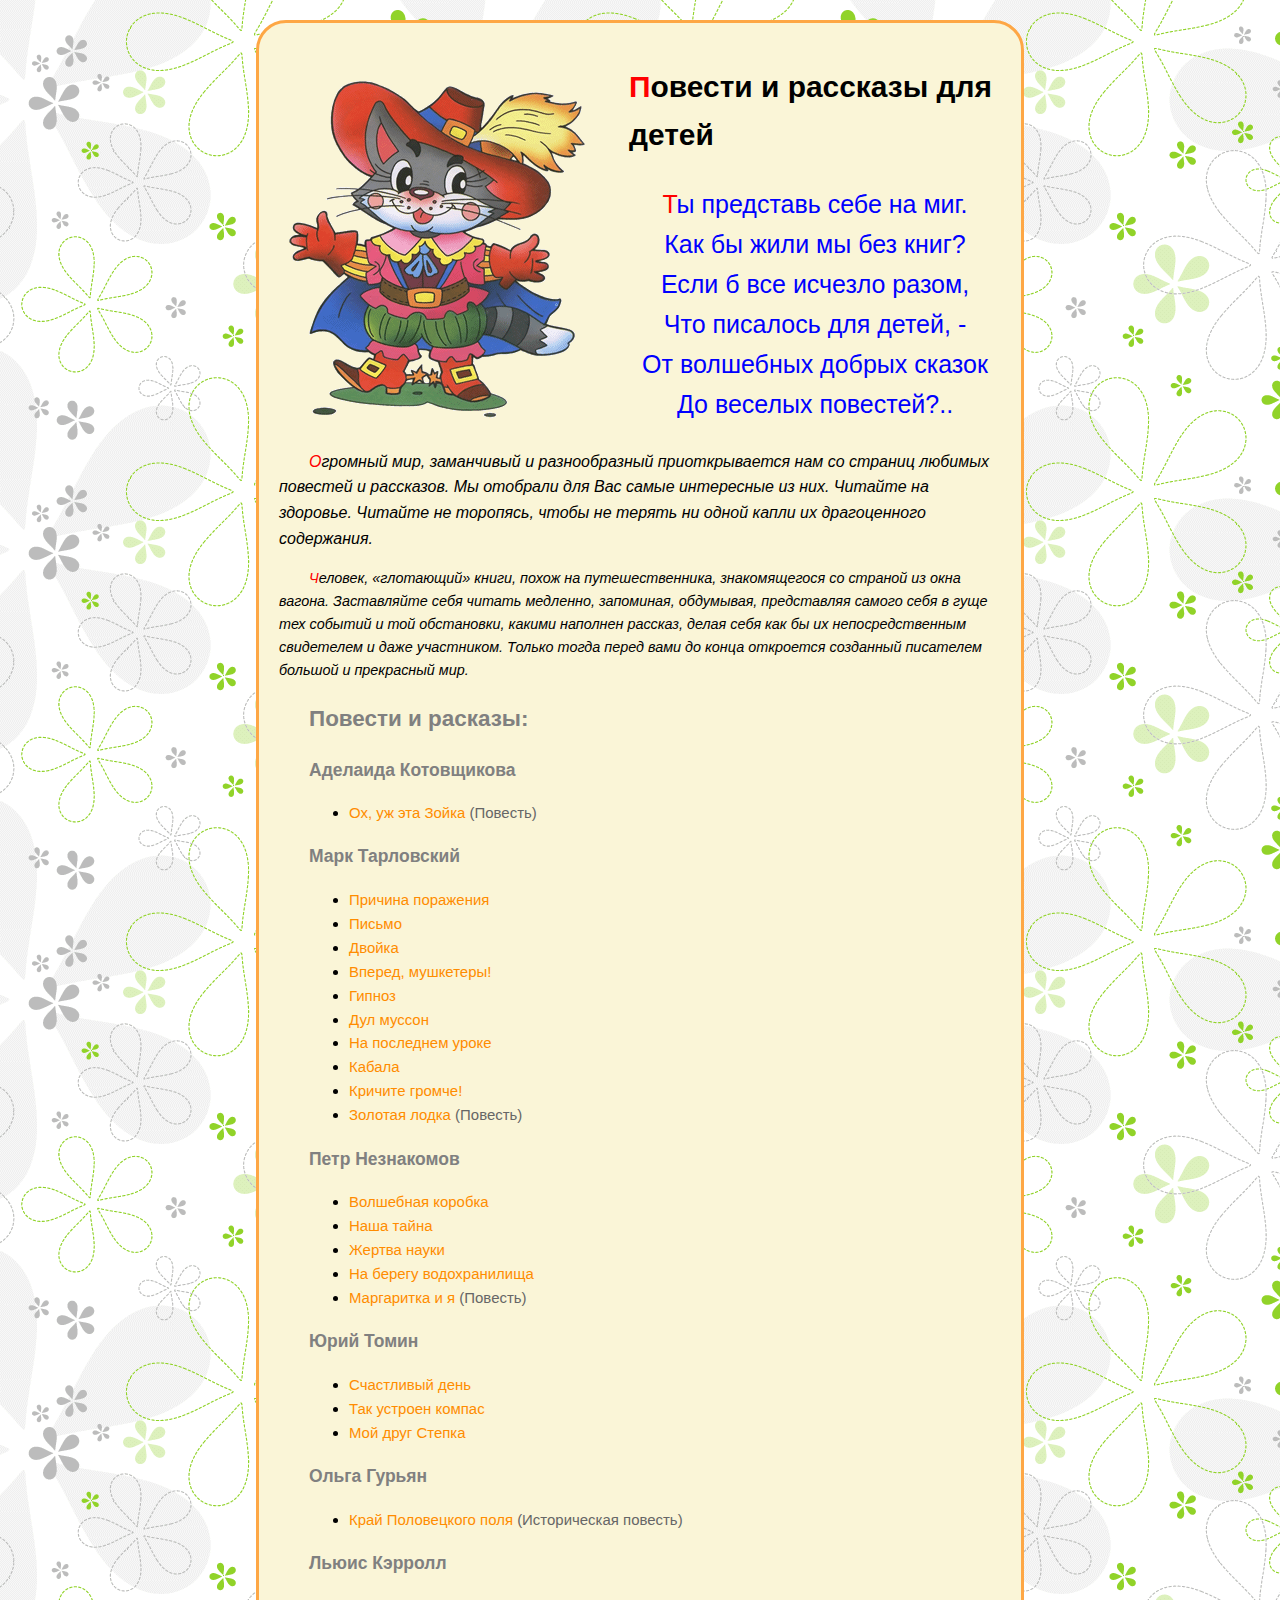
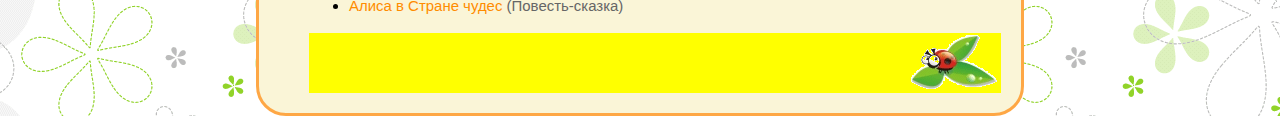
<file: Day2/index.html>
<!DOCTYPE HTML>
<html>
 <head>
  <meta charset="utf-8">
  <title>Сказки</title>
  <link rel="stylesheet" type="text/css" href="style.css">
 </head>
 <body>
        <div class="main"><div class="main_img"></div>
        <h1><span class="first-letter">П</span>овести и рассказы для детей</h1>
        <p class="header-text" align="center"><span class="first-letter">Т</span>ы представь себе на миг.<br>
        Как бы жили мы без книг?<br>
        Если б все исчезло разом,<br>
        Что писалось для детей, -<br>
        От волшебных добрых сказок<br>
        До веселых повестей?..</p>
        <p class="enter funny-text" align:"left" class="enter"><span class="first-letter">О</span>громный мир, заманчивый и разнообразный приоткрывается нам со страниц любимых повестей и рассказов. Мы отобрали для Вас самые интересные из них. Читайте на здоровье. Читайте не торопясь, чтобы не терять ни одной капли их драгоценного содержания.</p>
        <p class="enter super-funny-text"><span class="first-letter">Ч</span>еловек, «глотающий» книги, похож на путешественника, знакомящегося со страной из окна вагона. Заставляйте себя читать медленно, запоминая, обдумывая, представляя самого себя в гуще тех событий и той обстановки, какими наполнен рассказ, делая себя как бы их непосредственным свидетелем и даже участником. Только тогда перед вами до конца откроется созданный писателем большой и прекрасный мир.</p>
        <h2 class="enter">Повести и расказы:</h2>
            <div class="list">
            <h3>Аделаида Котовщикова</h3>
                <ul>
                <li><a href="#">Ох, уж эта Зойка</a> <span class="mark">(Повесть)</span></li>
            </ul>
            <h3>Марк Тарловский</h3>
                <ul>
                <li><a href="#">Причина поражения</a></li>
                <li><a href="#">Письмо</a></li>
                <li><a href="#">Двойка</a></li>
                <li><a href="#">Вперед, мушкетеры!</a></li>
                <li><a href="#">Гипноз</a></li>
                <li><a href="#">Дул муссон</a></li>
                <li><a href="#">На последнем уроке</a></li>
                <li><a href="#">Кабала</a></li>
                <li><a href="#">Кричите громче!</a></li>
                <li><a href="#">Золотая лодка</a> <span class="mark">(Повесть)</span></li>
            </ul>
            <h3>Петр Незнакомов</h3>
                <ul>
                <li><a href="#">Волшебная коробка</a></li>
                <li><a href="#">Наша тайна</a></li>
                <li><a href="#">Жертва науки</a></li>
                <li><a href="#">На берегу водохранилища</a></li>
                <li><a href="#">Маргаритка и я</a> <span class="mark">(Повесть)</span></li>
            </ul>
            <h3>Юрий Томин</h3>
                <ul>
                <li><a href="#">Счастливый день</a></li>
                <li><a href="#">Так устроен компас</a></li>
                <li><a href="#">Мой друг Степка</a></li>
            </ul>
            <h3>Ольга Гурьян</h3>
                <ul>
                <li><a href="#">Край Половецкого поля</a> <span class="mark">(Историческая повесть)</span></li>
            </ul>
            <h3>Льюис Кэрролл</h3>
                <ul>
                <li><a href="#">Алиса в Стране чудес</a> <span class="mark">(Повесть-сказка)</span></li>
            </ul>
            <a href="#"><div class="back"></div></a>
            </div>
        </div>
   </body>
</html>
</file>
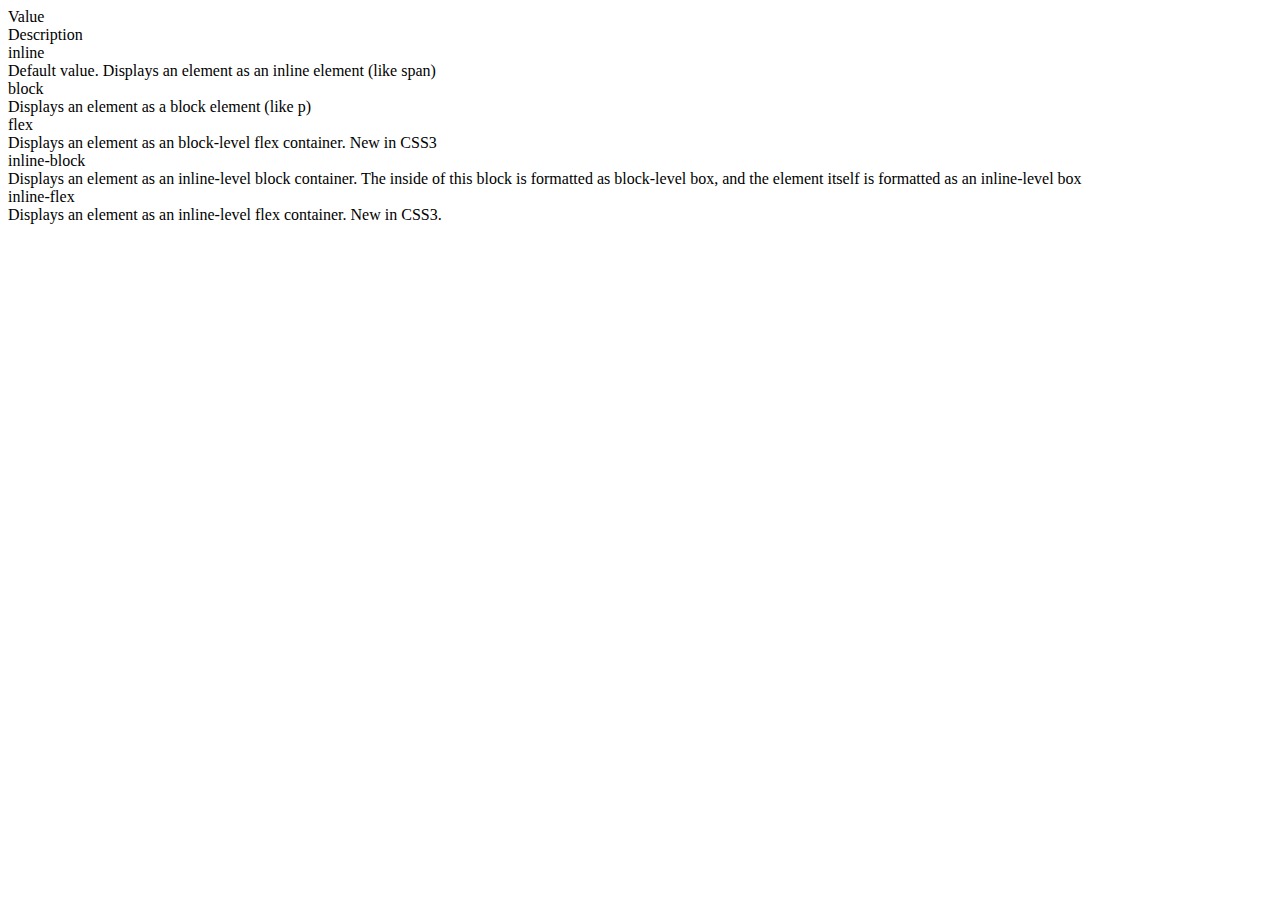
<file: Day3/index.html>
<!DOCTYPE HTML>
<html>
 <head>
  <meta charset="utf-8">
  <title>Table</title>
  <link rel="stylesheet" type="text/css" href="style.css">
 </head>
 <body>
    <div class="table">
        <div class="row-header white">
            <div class="white">
                <div class="label-cell">
                    Value
                </div>
                <div class="text-cell">
                    Description
                </div>
            </div>
        </div>
        <div class="row dark">
            <div class="label-cell">
                inline
            </div>
            <div class="text-cell">
                Default value. Displays an element as an inline element (like span)
            </div>
        </div>
        <div class="row white">
            <div class="label-cell">
                block
            </div>
            <div class="text-cell">
                Displays an element as a block element (like p)
            </div>
        </div>
        <div class="row dark">
            <div class="label-cell">
                flex
            </div>
            <div class="text-cell">
                Displays an element as an block-level flex container. New in CSS3
            </div>
        </div>
        <div class="row white">
            <div class="label-cell">
                inline-block
            </div>
            <div class="text-cell">
                Displays an element as an inline-level block container. The inside of this block is formatted as block-level box, and the element itself is formatted as an inline-level box
            </div>
        </div>
        <div class="row dark">
            <div class="label-cell">
                inline-flex
            </div>
            <div class="text-cell">
                Displays an element as an inline-level flex container. New in CSS3.
            </div>
        </div>
</body>
</html>
</file>
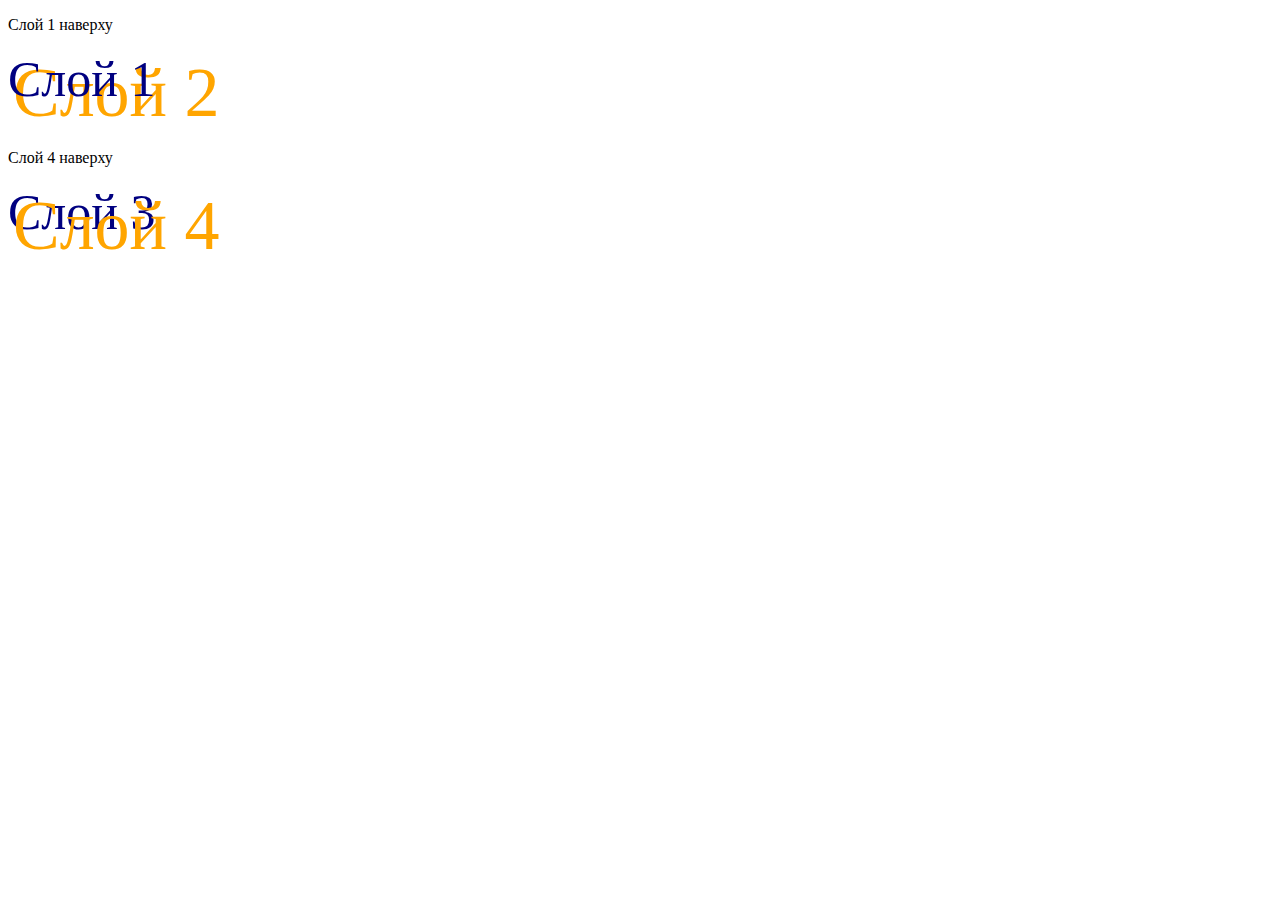
<file: Day4.1/index.html>
<!DOCTYPE HTML>
<html>
    <head>
        <meta charset="utf-8">
        <title>Table</title>
        <link rel="stylesheet" type="text/css" href="style.css">
    </head>
    <body>
        <p>Слой 1 наверху</p>
        <div class="layer1">Слой 1</div>
        <div class="layer2">Слой 2</div> 
        <p>Слой 4 наверху</p>
        <div class="layer3">Слой 3</div>
        <div class="layer4">Слой 4</div>
    </body>
</html>
</file>
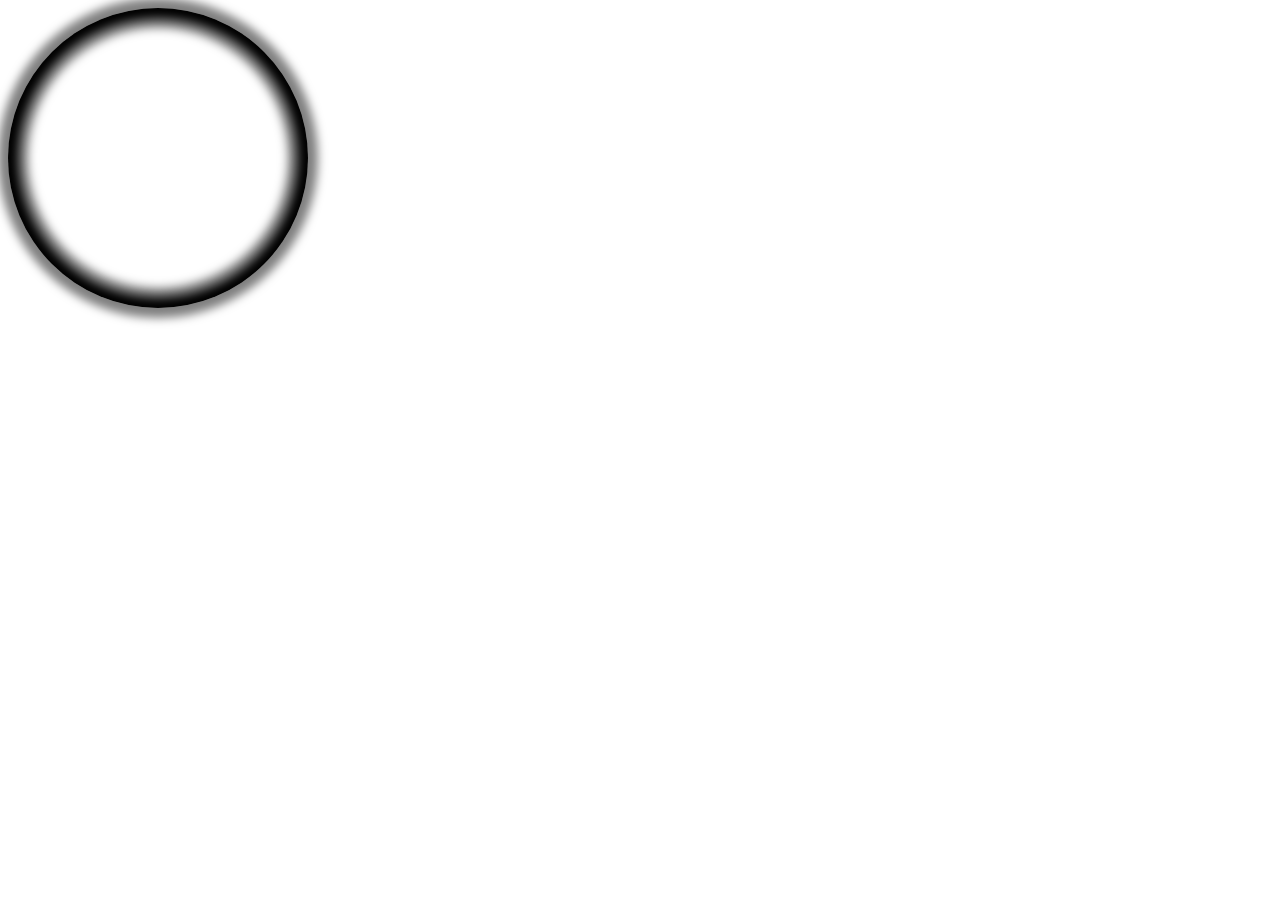
<file: Day5/index.html>
<!DOCTYPE HTML>
<html>
    <head>
        <meta charset="utf-8">
        <title>Table</title>
        <link rel="stylesheet" type="text/css" href="style.css">
    </head>
    <body>
        <div class="first-block">
        </div>    
    </body>
</html>
</file>
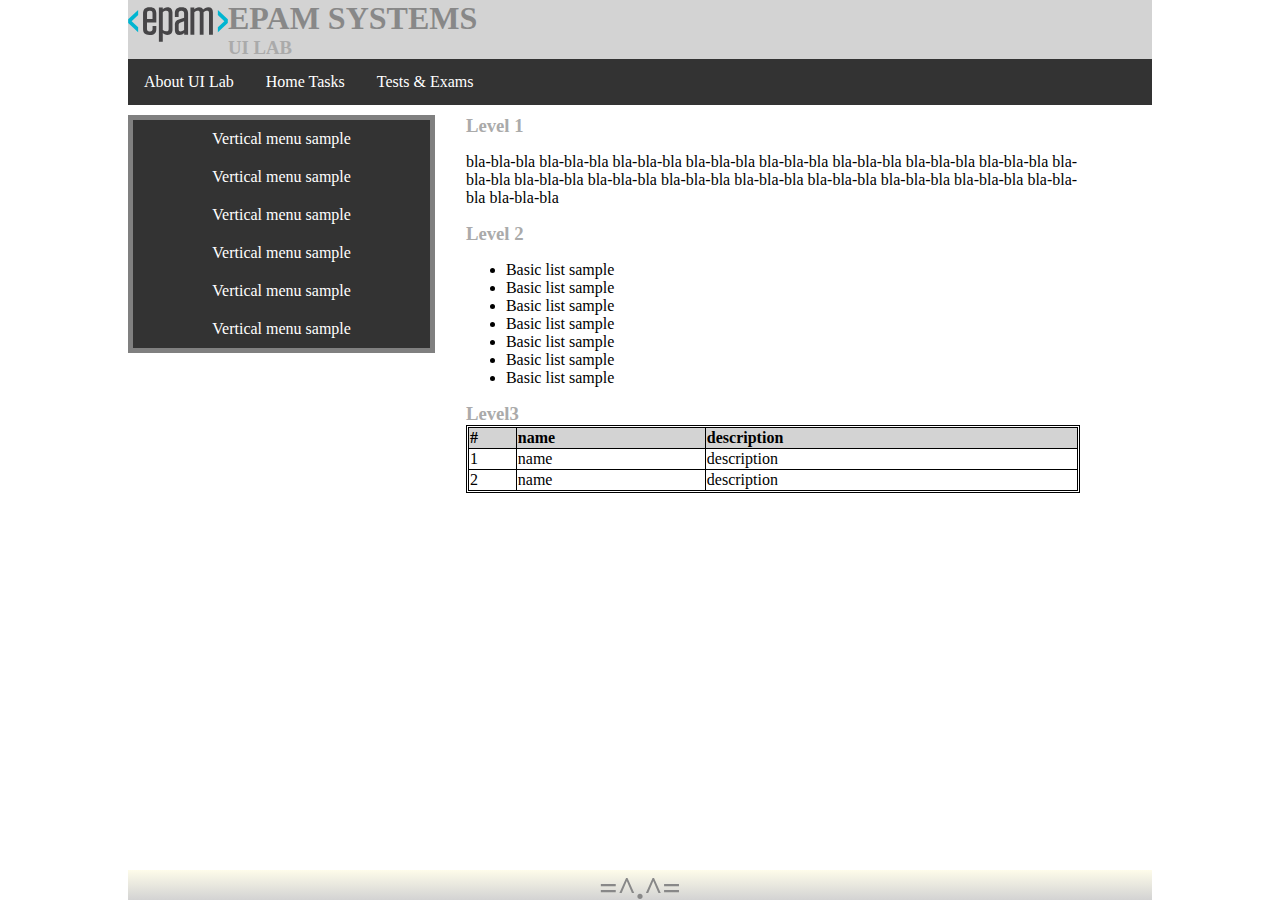
<file: Day6.1/index.html>
<!DOCTYPE HTML>
<html>
    <head>
        <meta charset="utf-8">
        <title>Table</title>
        <link rel="stylesheet" type="text/css" href="style.css">
    </head>
    <body>
        <header>
            <div class="header-text">
                <div class="epam-logo"></div>
                <div class="header-sign">
                    <h1>EPAM SYSTEMS</h1>
                    <h3>UI LAB</h3>
                </div>
            </div>
            <div class="clearfix"></div>
            <div class="header-menu">
                <ul>
                    <li>About UI Lab</li>
                    <li>Home Tasks</li>
                    <li>Tests & Exams</li>
                </ul>
            </div>
        </header>
        <div class="content">
            <div class="leftbar">
                <div class="menu-panel">
                    <ul>
                        <li>Vertical menu sample</li>
                        <li>Vertical menu sample</li>
                        <li>Vertical menu sample</li>
                        <li>Vertical menu sample</li>
                        <li>Vertical menu sample</li>
                        <li>Vertical menu sample</li>                       
                    </ul>
                </div>
            </div>
            <div class="rightbar">
                <div class="level">
                    <h3>Level 1</h3>
                    <p>bla-bla-bla bla-bla-bla bla-bla-bla bla-bla-bla 
                        bla-bla-bla bla-bla-bla bla-bla-bla bla-bla-bla 
                        bla-bla-bla bla-bla-bla bla-bla-bla bla-bla-bla 
                        bla-bla-bla bla-bla-bla bla-bla-bla bla-bla-bla 
                        bla-bla-bla bla-bla-bla
                    </p>
                </div>
                <div class="level">
                    <h3>Level 2</h3>
                    <ul>
                        <li>Basic list sample</li>
                        <li>Basic list sample</li>
                        <li>Basic list sample</li>
                        <li>Basic list sample</li>
                        <li>Basic list sample</li>
                        <li>Basic list sample</li>
                        <li>Basic list sample</li>
                    </ul>
                </div>
                <div class="level">
                    <h3>
                        Level3
                    </h3> 
                        <table class="data-table">
                            <tr>
                                <th>#</th>
                                <th>name</th>
                                <th>description</th>
                            </tr>
                            <tr>
                                <td>1</td>
                                <td>name</td>
                                <td>description</td>
                            </tr>
                            <tr>
                                <td>2</td>
                                <td>name</td>
                                <td>description</td>
                            </tr>
                        </table>
                </div>
            </div>
        </div>
        <div class="clearfix"></div>
        <footer>
            <h1>=^.^=</h1>
        </footer>
    </body>
</html>
</file>
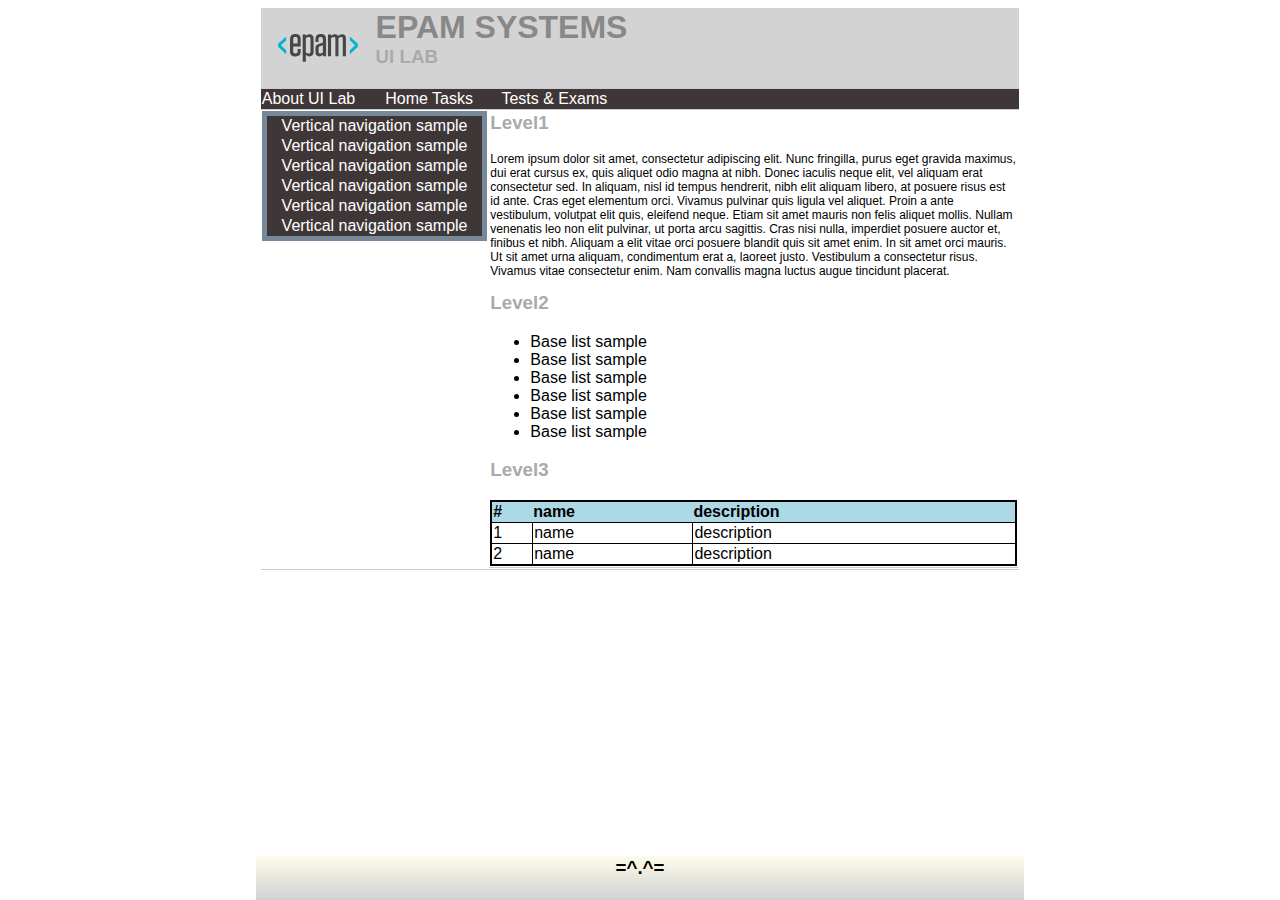
<file: Day6/index.html>
<!DOCTYPE HTML>
<html>
    <head>
        <meta charset="utf-8">
        <title>Table</title>
        <link rel="stylesheet" type="text/css" href="style.css">
    </head>
    <body>
        <table class="main-table">
            <tr class="main-header">
                <td class="epam"></td>
                <td class="second-is-bigger">
                    <h1 class="near-dark-gray">
                        EPAM SYSTEMS
                    </h1>
                    <h3 class="near-light-gray">
                        UI LAB
                    </h3>
                </td>
                <td>
                </td>
            </tr>
        </table>
        <table class="menu-header">
            <tr>
                <td>About UI Lab</td>
                <td>Home Tasks</td>
                <td>Tests & Exams</td>
                <td></td>
            </tr>
        </table>
        <table class="content-table">
            <tr class="content">
                <td class="left-bar">
                    <table class="left-menu">
                        <tr>
                            <td>
                                Vertical navigation sample   
                            </td>
                        </tr>
                        <tr>
                            <td>
                                Vertical navigation sample        
                            </td>
                        </tr>
                        <tr>
                            <td>
                                Vertical navigation sample
                            </td>
                        </tr>
                        <tr>
                            <td>
                                Vertical navigation sample
                            </td>
                        </tr>
                        <tr>
                            <td>
                                Vertical navigation sample
                            </td>
                        </tr>
                        <tr>
                            <td>
                                Vertical navigation sample
                            </td>
                        </tr>   
                    </table>
                </td>
                <td class="right-bar">
                    <table>
                        <tr class="first-level">
                            <td>
                                <h3 class="near-light-gray">
                                    Level1
                                </h3>
                                <p>
                                    Lorem ipsum dolor sit amet, consectetur adipiscing elit. Nunc fringilla, purus eget gravida maximus, dui erat cursus ex, quis aliquet odio magna at nibh. Donec iaculis neque elit, vel aliquam erat consectetur sed. In aliquam, nisl id tempus hendrerit, nibh elit aliquam libero, at posuere risus est id ante. Cras eget elementum orci. Vivamus pulvinar quis ligula vel aliquet. Proin a ante vestibulum, volutpat elit quis, eleifend neque. Etiam sit amet mauris non felis aliquet mollis. Nullam venenatis leo non elit pulvinar, ut porta arcu sagittis. Cras nisi nulla, imperdiet posuere auctor et, finibus et nibh. Aliquam a elit vitae orci posuere blandit quis sit amet enim. In sit amet orci mauris. Ut sit amet urna aliquam, condimentum erat a, laoreet justo. Vestibulum a consectetur risus. Vivamus vitae consectetur enim. Nam convallis magna luctus augue tincidunt placerat.
                                </p>
                            </td>
                        </tr>
                        <tr class="second-level">
                            <td>
                                <h3 class="near-light-gray">
                                    Level2
                                </h3>
                                <ul>
                                    <li>Base list sample</li>
                                    <li>Base list sample</li>
                                    <li>Base list sample</li>
                                    <li>Base list sample</li>
                                    <li>Base list sample</li>
                                    <li>Base list sample</li>
                                </ul>
                            </td>
                        </tr>
                        <tr class="third-level">
                            <td>
                                <h3 class="near-light-gray">
                                    Level3
                                </h3> 
                                <table class="data-table">
                                    <tr>
                                        <th>#</th>
                                        <th>name</th>
                                        <th>description</th>
                                    </tr>
                                    <tr>
                                        <td>1</td>
                                        <td>name</td>
                                        <td>description</td>
                                    </tr>
                                    <tr>
                                        <td>2</td>
                                        <td>name</td>
                                        <td>description</td>
                                    </tr>
                                </table>
                            </td>
                        </tr>
                    </table>
                </td>
            </tr> 
        </table> 
        <table class="footer">
            <tr >
                <td>
                    <h3>
                        =^.^=
                    </h3>
                </td>
            </tr>
        </table>  
    </body>
</html>
</file>
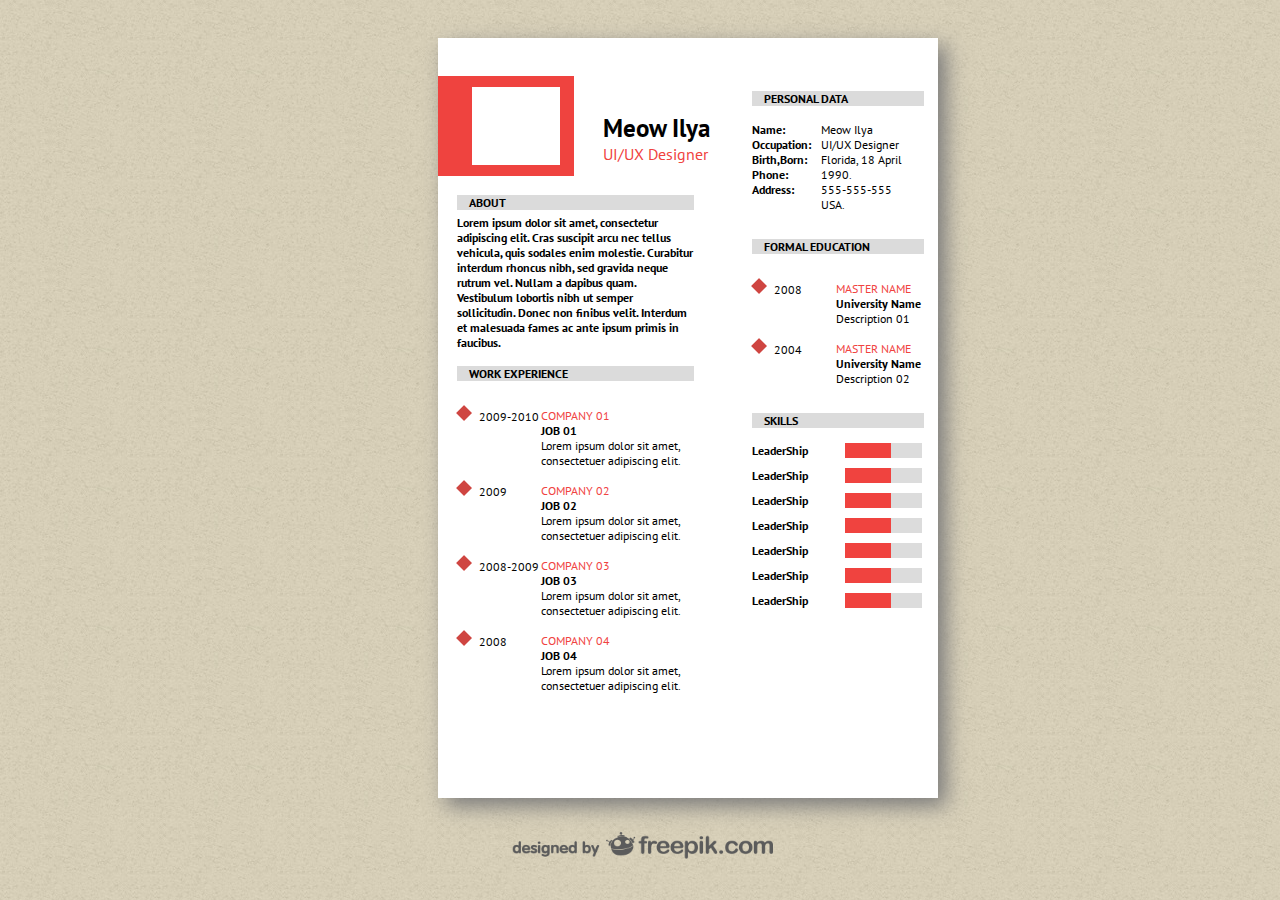
<file: site.html>
<!DOCTYPE html>
<html>
    <head>
        <title>Main Task</title>
        <link rel="stylesheet" href="style.css">
        <link href='https://fonts.googleapis.com/css?family=PT+Sans' rel='stylesheet' type='text/css'>
        <meta charset="utf-8">
    </head>
    <body>
        <div class="main-block">
            <div class="left-col">
                <div class="left-col">
                    <div class="red-block">
                        <div class="white-block">
                        </div>
                    </div>
                </div>
                <div class="right-col">
                    <p>
                    <br>
                    <b class="author">Meow Ilya</b> 
                    <span class="font-red">UI/UX Designer<span>
                    </p>
                </div>
                <div class="full-text-block">
                    <div class="start-text-block">
                        ABOUT
                    </div>
                    <div class="text-block">
                        <b>Lorem ipsum dolor sit amet, consectetur adipiscing elit. Cras suscipit arcu nec tellus vehicula, 
                        quis sodales enim molestie. Curabitur interdum rhoncus nibh, sed gravida neque rutrum vel. Nullam a 
                        dapibus quam. Vestibulum lobortis nibh ut semper sollicitudin. Donec non finibus velit. 
                        Interdum et malesuada fames ac ante ipsum primis in faucibus.</b>
                    </div>
                </div>  
                <div class="full-text-block">
                    <div class="start-text-block">
                        WORK EXPERIENCE
                    </div>
                    <div class="text-block">
                        <dl>
                            <dt>2009-2010</dt>
                            <dd>
                                <span class="font-red">
                                    COMPANY 01        
                                </span>
                                <br>
                                <b>JOB 01</b>
                                <br>
                                Lorem ipsum dolor sit amet, consectetuer adipiscing elit.
                            </dd>
                            <dt>2009</dt>
                            <dd>
                                <span class="font-red">
                                    COMPANY 02       
                                </span>
                                <br>
                                <b>JOB 02</b>
                                <br>
                                Lorem ipsum dolor sit amet, consectetuer adipiscing elit.
                            </dd>
                            <dt>2008-2009</dt>
                            <dd>
                                <span class="font-red">
                                    COMPANY 03        
                                </span>
                                <br>
                                <b>JOB 03</b>
                                <br>
                                Lorem ipsum dolor sit amet, consectetuer adipiscing elit.
                            </dd>
                            <dt>2008</dt>
                            <dd>
                                <span class="font-red">
                                    COMPANY 04       
                                </span>
                                <br>
                                <b>JOB 04</b>
                                <br>
                                Lorem ipsum dolor sit amet, consectetuer adipiscing elit.
                            </dd>
                        </dl>
                    </div>    
                </div>
            </div>
            <div class="right-col">
                <div class="full-text-block">
                        <div class="start-text-block">
                            PERSONAL DATA
                        </div>
                        <div class="text-block">
                            <div class="left-text">
                            <p>
                                <b>
                                Name:<br>
                                Occupation:<br>
                                Birth,Born:<br>
                                Phone:<br>
                                Address:<br>
                                </b>
                            </p>
                            </div>
                            <div class="right-text">
                            <p>
                                Meow Ilya<br>
                                UI/UX Designer<br>
                                Florida, 18 April 1990.<br>
                                555-555-555<br>
                                USA.<br>         
                            </p>
                        </div>      
                    </div>
                </div>
                <div class="full-text-block">
                        <div class="start-text-block">
                            FORMAL EDUCATION
                        </div>
                        <div class="text-block">
                            <dl>
                            <dt>2008</dt>
                            <dd>
                                <span class="font-red">
                                    MASTER NAME        
                                </span>
                                <br>
                                <b>University Name</b>
                                <br>
                                Description 01 
                            </dd>
                            <dt>2004</dt>
                            <dd>
                                <span class="font-red">
                                    MASTER NAME       
                                </span>
                                <br>
                                <b>University Name</b>
                                <br>
                                Description 02
                            </dd>                           
                        </dl>   
                        </div>      
                    </div>
                    <div class="full-text-block">
                        <div class="start-text-block">
                            SKILLS
                        </div>
                        <div class="text-block">
                            <b class="float-margin-left">LeaderShip</b>
                            <div class="light-gray float-margin-left">
                                <div class="light-red"></div>
                            </div>
                            <b class="float-margin-left">LeaderShip</b>
                            <div class="light-gray float-margin-left">
                                <div class="light-red"></div>
                            </div>
                            <b class="float-margin-left">LeaderShip</b>
                            <div class="light-gray float-margin-left">
                                <div class="light-red"></div>
                            </div>
                            <b class="float-margin-left">LeaderShip</b>
                            <div class="light-gray float-margin-left">
                                <div class="light-red"></div>
                            </div>
                            <b class="float-margin-left">LeaderShip</b>
                            <div class="light-gray float-margin-left">
                                <div class="light-red"></div>
                            </div>  
                            <b class="float-margin-left">LeaderShip</b>
                            <div class="light-gray float-margin-left">
                                <div class="light-red"></div>
                            </div>
                            <b class="float-margin-left">LeaderShip</b>
                            <div class="light-gray float-margin-left">
                                <div class="light-red"></div>
                            </div>
                        </div>      
                    </div>
                </div>         
            </div>
        </div>
        <div class="logo"></div>   
    </body>
</html>
</file>
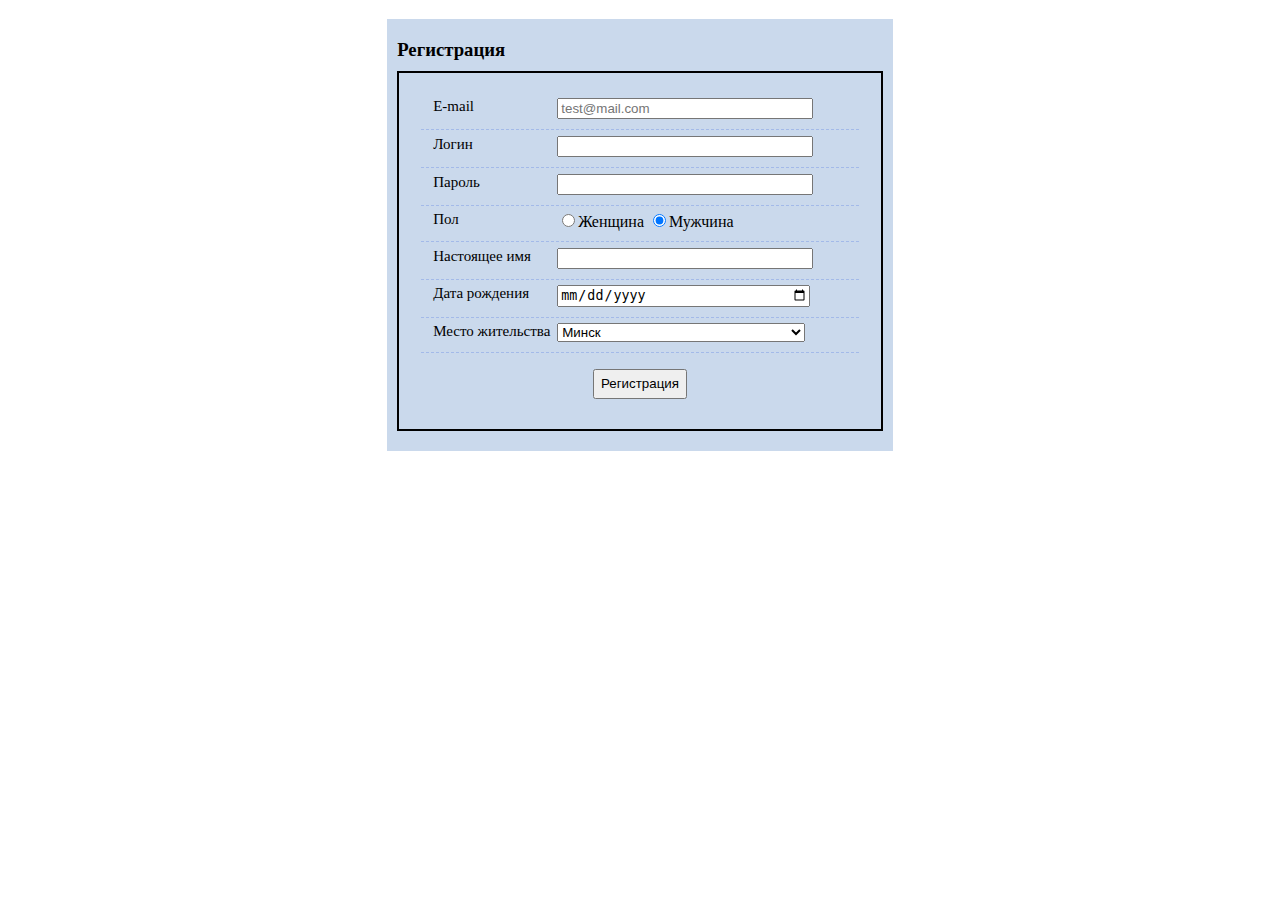
<file: Day1/form.html>
﻿<!DOCTYPE HTML>
<html>
 <head>
  <meta charset="utf-8">
  <title>Регистрация</title>
  <link rel="stylesheet" type="text/css" href="style.css">
 </head>
 <body>
     <div class="form">
         <h3>Регистрация</h3>
        <form action="">            
            <div class="bordered">
                <form>
                    <fieldset>
                        <label class="form-label" value="login">E-mail</label>
                        <input class="form-input" type="text" placeholder="test@mail.com"/>
                    </fieldset>
                    <fieldset>
                        <label class="form-label" value="password">Логин</label>
                        <input class="form-input" type="text"/>
                    </fieldset>
                    <fieldset>
                        <label class="form-label" value="email">Пароль</label>
                        <input class="form-input" type="text"/>
                    </fieldset>
                    <fieldset>
                        <label class="form-label" value="sex">Пол</label>
                        <input type="radio" name="sex"/>Женщина
                        <input type="radio" checked name="sex"/>Мужчина
                    </fieldset>
                    <fieldset>
                        <label class="form-label" value="phone">Настоящее имя</label>
                        <input class="form-input" type="text"/>
                    </fieldset>
                    <fieldset>
                        <label class="form-label" value="birth">Дата рождения</label>
                        <input class="form-input" type="date"/>
                    </fieldset>
                    <fieldset>
                        <label class="form-label" value="car">Место жительства</label>
                            <select class="form-input">
                                <option value="volvo">Минск</option>
                                <option value="saab">Не Минск</option>
                            </select>
                    </fieldset>
                    <fieldset class="form-button">
                        <button type="submit" value="Submit">Регистрация</button>
                    </fieldset>
                </form>
            </div>
        </form>
    </div>
 </body>
</html>
</file>
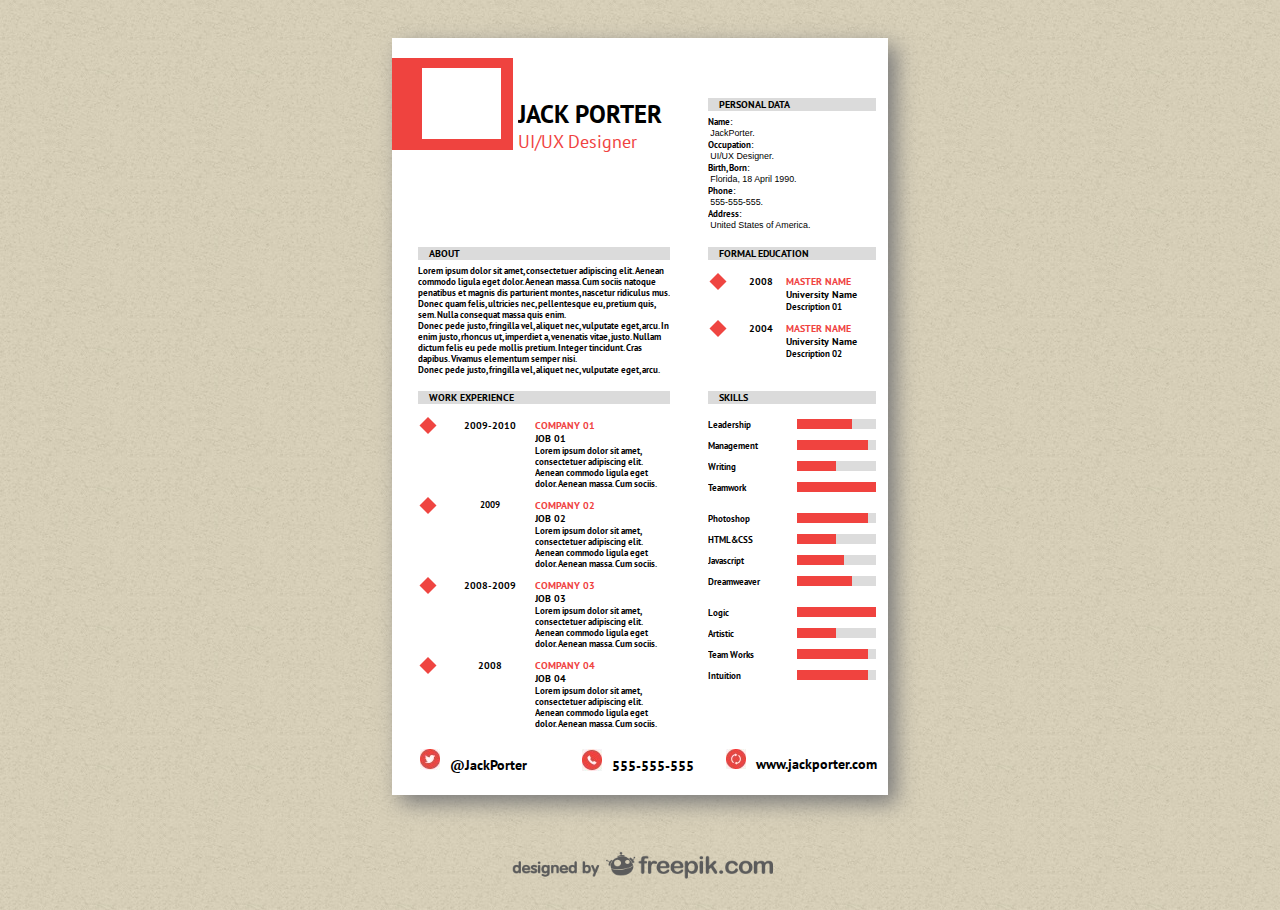
<file: Project/site.html>
<!DOCTYPE html>
<html>
    <head>
        <title>Main Task</title>
        <link rel="stylesheet" href="style.css">
        <link href='https://fonts.googleapis.com/css?family=PT+Sans' rel='stylesheet' type='text/css'>
        <meta charset="utf-8">
    </head>
    <body>
        <div class="full-block-content">
            <div class="main-block"> 
                <div class="full-logo-name">
                    <div class="big-logo">
                        <a href="javascript:void(0);">
                            <div class="red-block">
                                <div class="white-block"></div>           
                            </div> 
                        </a>              
                    </div>
                    <div class="name-lastname margin-top40">
                        <h1>JACK PORTER</h1> 
                        <h2 class="font-red">UI/UX Designer</h2>
                    </div>
                </div>
                <div class="full-text-block width-right margin-top40">
                    <h3>
                        PERSONAL DATA
                    </h3>
                    <div class="text-block">
                        <form>
                            <div class="text-block-row">
                                <label class="main-label">Name:</label>
                                <input type="text" class="input-block" value="JackPorter." readonly/>
                            </div>
                            <div class="text-block-row">
                                <label class="main-label">Occupation:</label>
                                <input type="text" class="input-block" value="UI/UX Designer." readonly/>  
                            </div> 
                            <div class="text-block-row">       
                                <label class="main-label">Birth, Born:</label>
                                <input type="text" class="input-block" value="Florida, 18 April 1990." readonly/>
                            </div>
                            <div class="text-block-row">     
                                <label class="main-label">Phone:</label>
                                <input type="text" class="input-block" value="555-555-555." readonly/> 
                            </div>
                            <div class="text-block-row">       
                                <label class="main-label">Address:</label>
                                <input type="text" class="input-block" value="United States of America." readonly/> 
                            </div>         
                        </form>            
                    </div>
                </div>
                <div class="full-text-block width-left">
                    <h3>
                        ABOUT
                    </h3>
                    <div class="text-block">
                        <p>
                            Lorem ipsum dolor sit amet, consectetuer adipiscing elit. Aenean commodo ligula eget dolor. 
                            Aenean massa. Cum sociis natoque penatibus et magnis dis parturient montes, nascetur ridiculus mus. 
                            Donec quam felis, ultricies nec, pellentesque eu, pretium quis, sem. Nulla consequat massa quis enim.<br>
                            Donec pede justo, fringilla vel, aliquet nec, vulputate eget, arcu. In enim justo, rhoncus ut, imperdiet a, 
                            venenatis vitae, justo. Nullam dictum felis eu pede mollis pretium. Integer tincidunt. Cras dapibus. 
                            Vivamus elementum semper nisi.<br>
                            Donec pede justo, fringilla vel, aliquet nec, vulputate eget, arcu.
                            </p>
                    </div>
                </div>  
                <div class="full-text-block width-right">
                    <h3>
                        FORMAL EDUCATION
                    </h3>
                    <div class="text-block">
                        <dl class="diamond-list">
                        <dt><h4>2008</h4></dt>
                        <dd>
                            <h4 class="font-red">
                                MASTER NAME        
                            </h4>
                            <h5>University Name</h5>
                            <p>Description 01</p> 
                        </dd>
                        <dt><h4>2004</h4></dt>
                        <dd>
                            <h4 class="font-red">
                                MASTER NAME       
                            </h4>
                            <h5>University Name</h5>
                            <p>Description 02</p>
                        </dd>                           
                    </dl>   
                    </div>      
                </div>
                <div class="full-text-block width-left">
                    <h3>
                        WORK EXPERIENCE
                    </h3>
                    <div class="text-block">
                        <dl class="diamond-list">
                            <dt><h4>2009-2010</h4></dt>
                            <dd>
                                <h4 class="font-red">
                                    COMPANY 01        
                                </h4>  
                                <h5>JOB 01</h5>
                                <p>Lorem ipsum dolor sit amet, consectetuer adipiscing elit. Aenean commodo ligula eget dolor. Aenean massa. Cum sociis.</p>
                            </dd>
                            <dt><b>2009</b></dt>
                            <dd>
                                <h4 class="font-red">
                                    COMPANY 02        
                                </h4>  
                                <h5>JOB 02</h5>
                                <p>Lorem ipsum dolor sit amet, consectetuer adipiscing elit. Aenean commodo ligula eget dolor. Aenean massa. Cum sociis.</p>
                            </dd>
                            <dt><h4>2008-2009</h4></dt>
                            <dd>
                                <h4 class="font-red">
                                    COMPANY 03        
                                </h4>  
                                <h5>JOB 03</h5>
                                <p>Lorem ipsum dolor sit amet, consectetuer adipiscing elit. Aenean commodo ligula eget dolor. Aenean massa. Cum sociis.</p>
                            </dd>
                            <dt><h4>2008</h4></dt>
                            <dd>
                                <h4 class="font-red">
                                    COMPANY 04        
                                </h4>  
                                <h5>JOB 04</h5>
                                <p>Lorem ipsum dolor sit amet, consectetuer adipiscing elit. Aenean commodo ligula eget dolor. Aenean massa. Cum sociis.</p>
                            </dd>
                        </dl>
                    </div>    
                </div>
                <div class="full-text-block width-right">
                    <h3>
                        SKILLS
                    </h3>
                    <div class="text-block">
                        <ul class="progress-list">
                            <li class="skill">
                                <div class="skill-left">
                                    <label class="main-label">Leadership</label>
                                </div>
                                <div class="skill-right">
                                    <div class="light-gray">
                                        <div class="light-red width70"></div>
                                    </div>
                                </div>
                            </li>
                            <li class="skill">
                                <div class="skill-left">
                                    <label class="main-label">Management</label>
                                </div>
                                <div class="skill-right">
                                    <div class="light-gray">
                                        <div class="light-red width90"></div>
                                    </div>
                                </div>
                            </li> 
                            <li class="skill">
                                <div class="skill-left">
                                    <label class="main-label">Writing</label>
                                </div>
                                <div class="skill-right">
                                    <div class="light-gray">
                                        <div class="light-red width50"></div>
                                    </div>
                                </div>
                            </li> 
                            <li class="skill">
                                <div class="skill-left">
                                    <label class="main-label">Teamwork</label>
                                </div>
                                <div class="skill-right">
                                    <div class="light-gray">
                                        <div class="light-red width100"></div>
                                    </div>
                                </div>
                            </li> 
                            <li class="skill"></li> 
                            <li class="skill">
                                <div class="skill-left">
                                    <label class="main-label">Photoshop</label>
                                </div>
                                <div class="skill-right">
                                    <div class="light-gray">
                                        <div class="light-red width90"></div>
                                    </div>
                                </div>
                            </li> 
                            <li class="skill">
                                <div class="skill-left">
                                    <label class="main-label">HTML&CSS</label>
                                </div>
                                <div class="skill-right">
                                    <div class="light-gray">
                                        <div class="light-red width50"></div>
                                    </div>
                                </div>
                            </li> 
                            <li class="skill">
                                <div class="skill-left">
                                    <label class="main-label">Javascript</label>
                                </div>
                                <div class="skill-right">
                                    <div class="light-gray">
                                        <div class="light-red width60"></div>
                                    </div>
                                </div>
                            </li> 
                            <li class="skill">
                                <div class="skill-left">
                                    <label class="main-label">Dreamweaver</label>
                                </div>
                                <div class="skill-right">
                                    <div class="light-gray">
                                        <div class="light-red width70"></div>
                                    </div>
                                </div>
                            </li> 
                            <li class="skill"></li>
                            <li class="skill">
                                <div class="skill-left">
                                    <label class="main-label">Logic</label>
                                </div>
                                <div class="skill-right">
                                    <div class="light-gray">
                                        <div class="light-red width100"></div>
                                    </div>
                                </div>
                            </li> 
                            <li class="skill">
                                <div class="skill-left">
                                    <label class="main-label">Artistic</label>
                                </div>
                                <div class="skill-right">
                                    <div class="light-gray">
                                        <div class="light-red width50"></div>
                                    </div>
                                </div>
                            </li> 
                            <li class="skill">
                                <div class="skill-left">
                                    <label class="main-label">Team Works</label>
                                </div>
                                <div class="skill-right">
                                    <div class="light-gray">
                                        <div class="light-red width90"></div>
                                    </div>
                                </div>
                            </li> 
                            <li class="skill">
                                <div class="skill-left">
                                    <label class="main-label">Intuition</label>
                                </div>
                                <div class="skill-right">
                                    <div class="light-gray">
                                        <div class="light-red width90"></div>
                                    </div>
                                </div>
                            </li>
                        <ul>       
                    </div>
                </div>          
                <div class="footer">
                    <div class="footer-item">     
                        <span class="footer-text">
                            <a href="javascript:void(0);">
                                <span class="first-footer-item">@JackPorter</span>
                            </a>
                        </span>      
                    </div>
                    <div class="footer-item">             
                        <span class="footer-text">
                            <a href="javascript:void(0);">
                                <span class="second-footer-item">555-555-555</span>
                            </a>
                        </span>      
                    </div>
                    <div class="footer-item">            
                        <span class="footer-text">
                            <a href="javascript:void(0);">
                                <span class="third-footer-item">www.jackporter.com</span>
                            </a>
                        </span>       
                    </div>
                </div>
            </div>
        </div> 
            <footer>
                <a href="http://www.freepik.com">
                    <div class="logo auto-mid">
                    </div>
                </a>
            </footer> 
    </body>
</html>
</file>
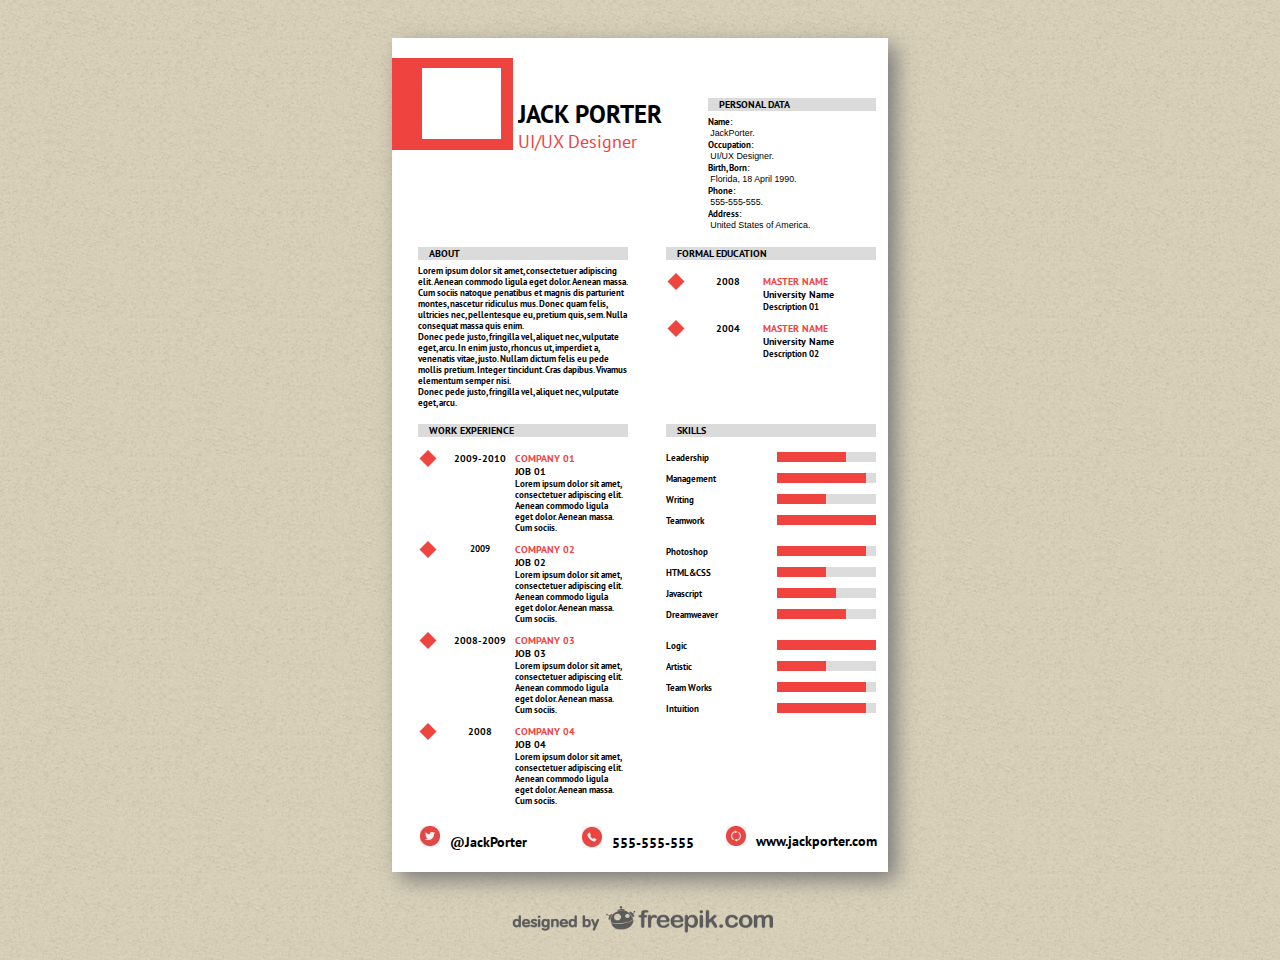
<file: Project/site_2.html>
<!DOCTYPE html>
<html>
    <head>
        <title>Main Task</title>
        <link rel="stylesheet" href="style.css">
        <link rel="stylesheet" href="style_2.css">
        <link href='https://fonts.googleapis.com/css?family=PT+Sans' rel='stylesheet' type='text/css'>
        <meta charset="utf-8">
    </head>
    <body>
        <div class="full-block-content">
            <div class="main-block"> 
                <div class="full-logo-name">
                    <div class="big-logo">
                        <a href="javascript:void(0);">
                            <div class="red-block">
                                <div class="white-block"></div>           
                            </div> 
                        </a>              
                    </div>
                    <div class="name-lastname margin-top40">
                        <h1>JACK PORTER</h1> 
                        <h2 class="font-red">UI/UX Designer</h2>
                    </div>
                </div>
                <div class="full-text-block width-right margin-top40">
                    <h3>
                        PERSONAL DATA
                    </h3>
                    <div class="text-block">
                        <form>
                            <div class="text-block-row">
                                <label class="main-label">Name:</label>
                                <input type="text" class="input-block" value="JackPorter." readonly/>
                            </div>
                            <div class="text-block-row">
                                <label class="main-label">Occupation:</label>
                                <input type="text" class="input-block" value="UI/UX Designer." readonly/>  
                            </div> 
                            <div class="text-block-row">       
                                <label class="main-label">Birth, Born:</label>
                                <input type="text" class="input-block" value="Florida, 18 April 1990." readonly/>
                            </div>
                            <div class="text-block-row">     
                                <label class="main-label">Phone:</label>
                                <input type="text" class="input-block" value="555-555-555." readonly/> 
                            </div>
                            <div class="text-block-row">       
                                <label class="main-label">Address:</label>
                                <input type="text" class="input-block" value="United States of America." readonly/> 
                            </div>         
                        </form>            
                    </div>
                </div>
                <div class="full-text-block width-mid">
                    <h3>
                        ABOUT
                    </h3>
                    <div class="text-block">
                        <p>
                            Lorem ipsum dolor sit amet, consectetuer adipiscing elit. Aenean commodo ligula eget dolor. 
                            Aenean massa. Cum sociis natoque penatibus et magnis dis parturient montes, nascetur ridiculus mus. 
                            Donec quam felis, ultricies nec, pellentesque eu, pretium quis, sem. Nulla consequat massa quis enim.<br>
                            Donec pede justo, fringilla vel, aliquet nec, vulputate eget, arcu. In enim justo, rhoncus ut, imperdiet a, 
                            venenatis vitae, justo. Nullam dictum felis eu pede mollis pretium. Integer tincidunt. Cras dapibus. 
                            Vivamus elementum semper nisi.<br>
                            Donec pede justo, fringilla vel, aliquet nec, vulputate eget, arcu.
                            </p>
                    </div>
                </div>  
                <div class="full-text-block width-mid">
                    <h3>
                        FORMAL EDUCATION
                    </h3>
                    <div class="text-block">
                        <dl class="diamond-list">
                        <dt><h4>2008</h4></dt>
                        <dd>
                            <h4 class="font-red">
                                MASTER NAME        
                            </h4>
                            <h5>University Name</h5>
                            <p>Description 01</p> 
                        </dd>
                        <dt><h4>2004</h4></dt>
                        <dd>
                            <h4 class="font-red">
                                MASTER NAME       
                            </h4>
                            <h5>University Name</h5>
                            <p>Description 02</p>
                        </dd>                           
                    </dl>   
                    </div>      
                </div>
                <div class="full-text-block width-mid">
                    <h3>
                        WORK EXPERIENCE
                    </h3>
                    <div class="text-block">
                        <dl class="diamond-list">
                            <dt><h4>2009-2010</h4></dt>
                            <dd>
                                <h4 class="font-red">
                                    COMPANY 01        
                                </h4>  
                                <h5>JOB 01</h5>
                                <p>Lorem ipsum dolor sit amet, consectetuer adipiscing elit. Aenean commodo ligula eget dolor. Aenean massa. Cum sociis.</p>
                            </dd>
                            <dt><b>2009</b></dt>
                            <dd>
                                <h4 class="font-red">
                                    COMPANY 02        
                                </h4>  
                                <h5>JOB 02</h5>
                                <p>Lorem ipsum dolor sit amet, consectetuer adipiscing elit. Aenean commodo ligula eget dolor. Aenean massa. Cum sociis.</p>
                            </dd>
                            <dt><h4>2008-2009</h4></dt>
                            <dd>
                                <h4 class="font-red">
                                    COMPANY 03        
                                </h4>  
                                <h5>JOB 03</h5>
                                <p>Lorem ipsum dolor sit amet, consectetuer adipiscing elit. Aenean commodo ligula eget dolor. Aenean massa. Cum sociis.</p>
                            </dd>
                            <dt><h4>2008</h4></dt>
                            <dd>
                                <h4 class="font-red">
                                    COMPANY 04        
                                </h4>  
                                <h5>JOB 04</h5>
                                <p>Lorem ipsum dolor sit amet, consectetuer adipiscing elit. Aenean commodo ligula eget dolor. Aenean massa. Cum sociis.</p>
                            </dd>
                        </dl>
                    </div>    
                </div>
                <div class="full-text-block width-mid">
                    <h3>
                        SKILLS
                    </h3>
                    <div class="text-block">
                        <ul class="progress-list">
                            <li class="skill">
                                <div class="skill-left">
                                    <label class="main-label">Leadership</label>
                                </div>
                                <div class="skill-right">
                                    <div class="light-gray">
                                        <div class="light-red width70"></div>
                                    </div>
                                </div>
                            </li>
                            <li class="skill">
                                <div class="skill-left">
                                    <label class="main-label">Management</label>
                                </div>
                                <div class="skill-right">
                                    <div class="light-gray">
                                        <div class="light-red width90"></div>
                                    </div>
                                </div>
                            </li> 
                            <li class="skill">
                                <div class="skill-left">
                                    <label class="main-label">Writing</label>
                                </div>
                                <div class="skill-right">
                                    <div class="light-gray">
                                        <div class="light-red width50"></div>
                                    </div>
                                </div>
                            </li> 
                            <li class="skill">
                                <div class="skill-left">
                                    <label class="main-label">Teamwork</label>
                                </div>
                                <div class="skill-right">
                                    <div class="light-gray">
                                        <div class="light-red width100"></div>
                                    </div>
                                </div>
                            </li> 
                            <li class="skill"></li> 
                            <li class="skill">
                                <div class="skill-left">
                                    <label class="main-label">Photoshop</label>
                                </div>
                                <div class="skill-right">
                                    <div class="light-gray">
                                        <div class="light-red width90"></div>
                                    </div>
                                </div>
                            </li> 
                            <li class="skill">
                                <div class="skill-left">
                                    <label class="main-label">HTML&CSS</label>
                                </div>
                                <div class="skill-right">
                                    <div class="light-gray">
                                        <div class="light-red width50"></div>
                                    </div>
                                </div>
                            </li> 
                            <li class="skill">
                                <div class="skill-left">
                                    <label class="main-label">Javascript</label>
                                </div>
                                <div class="skill-right">
                                    <div class="light-gray">
                                        <div class="light-red width60"></div>
                                    </div>
                                </div>
                            </li> 
                            <li class="skill">
                                <div class="skill-left">
                                    <label class="main-label">Dreamweaver</label>
                                </div>
                                <div class="skill-right">
                                    <div class="light-gray">
                                        <div class="light-red width70"></div>
                                    </div>
                                </div>
                            </li> 
                            <li class="skill"></li>
                            <li class="skill">
                                <div class="skill-left">
                                    <label class="main-label">Logic</label>
                                </div>
                                <div class="skill-right">
                                    <div class="light-gray">
                                        <div class="light-red width100"></div>
                                    </div>
                                </div>
                            </li> 
                            <li class="skill">
                                <div class="skill-left">
                                    <label class="main-label">Artistic</label>
                                </div>
                                <div class="skill-right">
                                    <div class="light-gray">
                                        <div class="light-red width50"></div>
                                    </div>
                                </div>
                            </li> 
                            <li class="skill">
                                <div class="skill-left">
                                    <label class="main-label">Team Works</label>
                                </div>
                                <div class="skill-right">
                                    <div class="light-gray">
                                        <div class="light-red width90"></div>
                                    </div>
                                </div>
                            </li> 
                            <li class="skill">
                                <div class="skill-left">
                                    <label class="main-label">Intuition</label>
                                </div>
                                <div class="skill-right">
                                    <div class="light-gray">
                                        <div class="light-red width90"></div>
                                    </div>
                                </div>
                            </li>
                        <ul>       
                    </div>
                </div>         
                <div class="footer">
                    <div class="footer-item">     
                        <span class="footer-text">
                            <a href="javascript:void(0);">
                                <span class="first-footer-item">@JackPorter</span>
                            </a>
                        </span>      
                    </div>
                    <div class="footer-item">             
                        <span class="footer-text">
                            <a href="javascript:void(0);">
                                <span class="second-footer-item">555-555-555</span>
                            </a>
                        </span>      
                    </div>
                    <div class="footer-item">            
                        <span class="footer-text">
                            <a href="javascript:void(0);">
                                <span class="third-footer-item">www.jackporter.com</span>
                            </a>
                        </span>       
                    </div>
                </div>
            </div>
        </div> 
        <a href="http://www.freepik.com">
            <footer class="logo"></footer> 
        </a>
    </body>
</html>
</file>
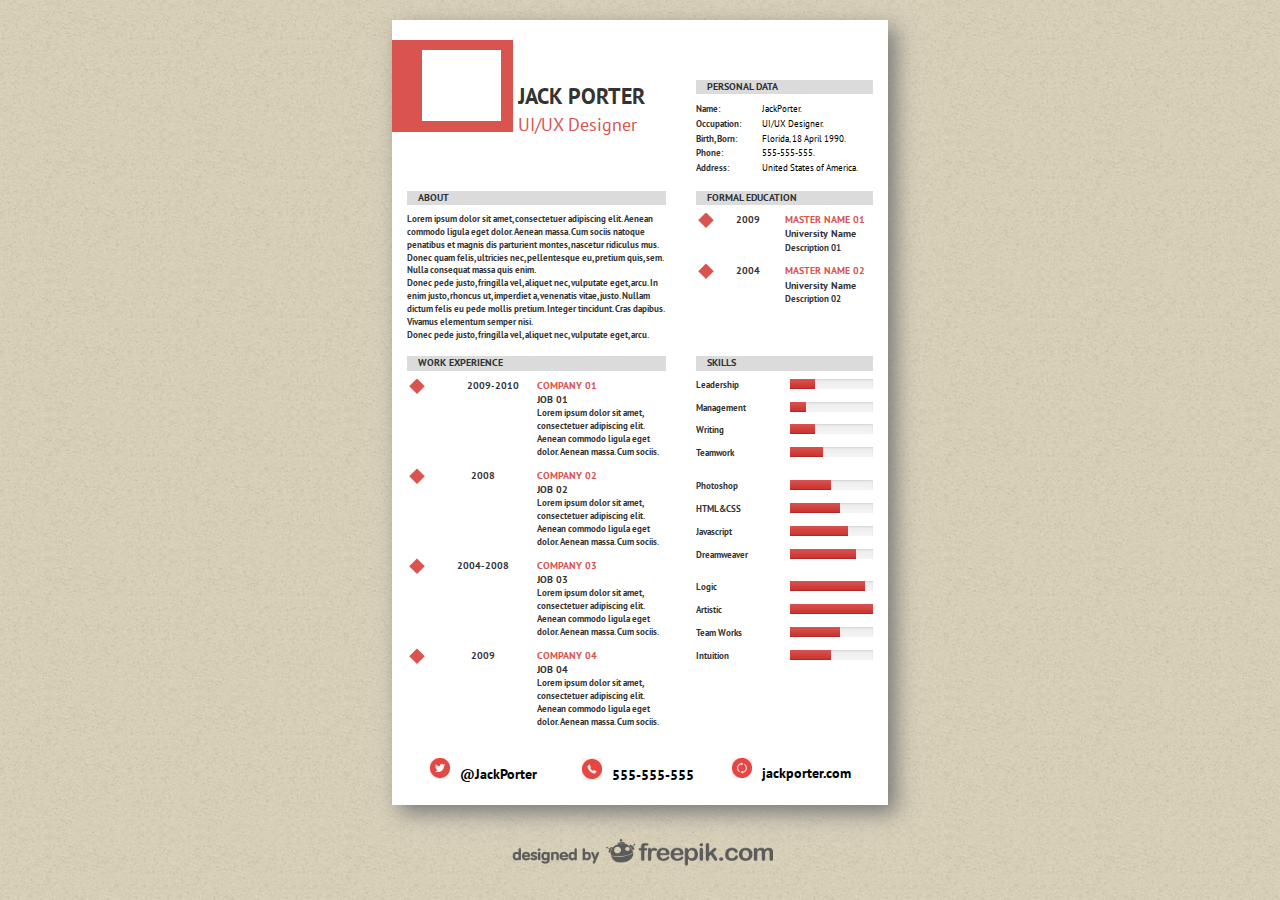
<file: Project/site_3.html>
<!DOCTYPE html>
<html>
    <head>
        <title>Main Task</title> 
        <meta charset="utf-8">      
        <link href='https://fonts.googleapis.com/css?family=PT+Sans' rel='stylesheet' type='text/css'>
        <link rel="stylesheet" href="bootstrap/css/bootstrap.min.css">
        <link rel="stylesheet" href="bootstrap/css/bootstrap-theme.min.css">            
        <link rel="stylesheet" href="style_3.css">     
    </head>
    <body>
        <div class="full-block-content">
            <div class="main-block">
                <div class="container">  
                    <div class="row">
                        <div class="col-md-7 no-padding">
                            <div class="full-logo-name">
                                <div class="big-logo">
                                    <a href="javascript:void(0);">
                                        <div class="red-block">
                                            <div class="white-block"></div>           
                                        </div> 
                                    </a>              
                                </div>
                                <div class="name-lastname margin-top40">
                                    <h1>JACK PORTER</h1> 
                                    <h2 class="font-red">UI/UX Designer</h2>
                                </div>
                            </div>
                        </div>
                        <div class="col-md-5">
                            <div class="full-text-block margin-top40">
                                <h3>
                                    PERSONAL DATA
                                </h3>
                                <div class="text-block">
                                    <form>
                                        <div class="text-block-row">
                                            <label class="main-label">Name:</label>
                                            <input type="text" class="input-block" value="JackPorter." readonly/>
                                        </div>
                                        <div class="text-block-row">
                                            <label class="main-label">Occupation:</label>
                                            <input type="text" class="input-block" value="UI/UX Designer." readonly/>  
                                        </div> 
                                        <div class="text-block-row">       
                                            <label class="main-label">Birth, Born:</label>
                                            <input type="text" class="input-block" value="Florida, 18 April 1990." readonly/>
                                        </div>
                                        <div class="text-block-row">     
                                            <label class="main-label">Phone:</label>
                                            <input type="text" class="input-block" value="555-555-555." readonly/> 
                                        </div>
                                        <div class="text-block-row">       
                                            <label class="main-label">Address:</label>
                                            <input type="text" class="input-block" value="United States of America." readonly/> 
                                        </div>         
                                    </form>            
                                </div>
                            </div>
                        </div>
                    </div>
                    <div class="row">
                        <div class="col-md-7">
                            <div class="full-text-block">
                                <h3>
                                    ABOUT
                                </h3>
                                <div class="text-block">
                                    <p>
                                        Lorem ipsum dolor sit amet, consectetuer adipiscing elit. Aenean commodo ligula eget dolor. 
                                        Aenean massa. Cum sociis natoque penatibus et magnis dis parturient montes, nascetur ridiculus mus. 
                                        Donec quam felis, ultricies nec, pellentesque eu, pretium quis, sem. Nulla consequat massa quis enim.<br>
                                        Donec pede justo, fringilla vel, aliquet nec, vulputate eget, arcu. In enim justo, rhoncus ut, imperdiet a, 
                                        venenatis vitae, justo. Nullam dictum felis eu pede mollis pretium. Integer tincidunt. Cras dapibus. 
                                        Vivamus elementum semper nisi.<br>
                                        Donec pede justo, fringilla vel, aliquet nec, vulputate eget, arcu.
                                        </p>
                                </div>
                            </div> 
                        </div>
                        <div class="col-md-5">
                            <div class="full-text-block">
                                <h3>
                                    FORMAL EDUCATION
                                </h3>
                                <div class="text-block">
                                    <div class="row no-margin-and-bottom">
                                        <div class="col-md-1 no-padding">
                                            <div class="diamond"></div>
                                        </div>
                                        <div class="col-md-5 no-padding">
                                            <h4 class="text-center">2009</h4>
                                        </div>
                                        <div class="col-md-6 no-padding">
                                            <h4 class="font-red">
                                                MASTER NAME 01        
                                            </h4>  
                                            <h5>University Name</h5>
                                            <p>Description 01</p>
                                        </div>
                                    </div>
                                    <div class="row no-margin-and-bottom">
                                        <div class="col-md-1 no-padding">
                                            <div class="diamond"></div>
                                        </div>
                                        <div class="col-md-5 no-padding">
                                            <h4 class="text-center">2004</h4>
                                        </div>
                                        <div class="col-md-6 no-padding">
                                            <h4 class="font-red">
                                                MASTER NAME 02        
                                            </h4>  
                                            <h5>University Name</h5>
                                            <p>Description 02</p>
                                        </div>
                                    </div>    
                                </div>      
                            </div>
                        </div>
                    </div> 
                    <div class="row">
                        <div class="col-md-7">
                            <div class="full-text-block">
                                <h3>
                                    WORK EXPERIENCE
                                </h3>
                                <div class="text-block">
                                    <div class="row no-margin-and-bottom">
                                        <div class="col-md-2 no-padding">
                                            <div class="diamond"></div>
                                        </div>
                                        <div class="col-md-4 no-padding">
                                            <h4 class="text-center">2009-2010</h4>
                                        </div>
                                        <div class="col-md-6 no-padding">
                                            <h4 class="font-red">
                                                COMPANY 01        
                                            </h4>  
                                            <h5>JOB 01</h5>
                                            <p>Lorem ipsum dolor sit amet, consectetuer adipiscing elit. Aenean commodo ligula eget dolor. Aenean massa. Cum sociis.</p>
                                        </div>
                                    </div>
                                    <div class="row no-margin-and-bottom">
                                        <div class="col-md-1 no-padding">
                                            <div class="diamond"></div>
                                        </div>
                                        <div class="col-md-5 no-padding">
                                            <h4 class="text-center">2008</h4>
                                        </div>
                                        <div class="col-md-6 no-padding">
                                            <h4 class="font-red">
                                                COMPANY 02        
                                            </h4>  
                                            <h5>JOB 02</h5>
                                            <p>Lorem ipsum dolor sit amet, consectetuer adipiscing elit. Aenean commodo ligula eget dolor. Aenean massa. Cum sociis.</p>
                                        </div>
                                    </div>
                                    <div class="row no-margin-and-bottom">
                                        <div class="col-md-1 no-padding">
                                            <div class="diamond"></div>
                                        </div>
                                        <div class="col-md-5 no-padding">
                                            <h4 class="text-center">2004-2008</h4>
                                        </div>
                                        <div class="col-md-6 no-padding">
                                            <h4 class="font-red">
                                                COMPANY 03        
                                            </h4>  
                                            <h5>JOB 03</h5>
                                            <p>Lorem ipsum dolor sit amet, consectetuer adipiscing elit. Aenean commodo ligula eget dolor. Aenean massa. Cum sociis.</p>
                                        </div>
                                    </div>
                                    <div class="row no-margin-and-bottom">
                                        <div class="col-md-1 no-padding">
                                            <div class="diamond"></div>
                                        </div>
                                        <div class="col-md-5 no-padding">
                                            <h4 class="text-center">2009</h4>
                                        </div>
                                        <div class="col-md-6 no-padding">
                                            <h4 class="font-red">
                                                COMPANY 04        
                                            </h4>  
                                            <h5>JOB 04</h5>
                                            <p>Lorem ipsum dolor sit amet, consectetuer adipiscing elit. Aenean commodo ligula eget dolor. Aenean massa. Cum sociis.</p>
                                        </div>
                                    </div>
                                </div> 
                            </div>   
                        </div>
                        <div class="col-md-5">
                            <div class="full-text-block">
                                <h3>
                                    SKILLS
                                </h3>
                                <div class="text-block">
                                    <ul class="progress-list">
                                        <li class="skill">
                                            <div class="skill-left">
                                                <label class="skill-label">Leadership</label>
                                            </div>
                                            <div class="skill-right">
                                                <div class="progress">
                                                    <div class="progress-bar progress-bar-danger width30">
                                                    </div>
                                                </div>     
                                            </div>
                                        </li>
                                        <li class="skill">
                                            <div class="skill-left">
                                                <label class="skill-label">Management</label>
                                            </div>
                                            <div class="skill-right">
                                                <div class="progress">
                                                    <div class="progress-bar progress-bar-danger width20">
                                                    </div>
                                                </div>     
                                            </div>
                                        </li> 
                                        <li class="skill">
                                            <div class="skill-left">
                                                <label class="skill-label">Writing</label>
                                            </div>
                                            <div class="skill-right">
                                                <div class="progress">
                                                    <div class="progress-bar progress-bar-danger width30">
                                                    </div>
                                                </div>     
                                            </div>
                                        </li> 
                                        <li class="skill">
                                            <div class="skill-left">
                                                <label class="skill-label">Teamwork</label>
                                            </div>
                                            <div class="skill-right">
                                                <div class="progress main-progress-bar">
                                                    <div class="progress-bar progress-bar-danger width40">
                                                    </div>
                                                </div>     
                                            </div>
                                        </li> 
                                        <li class="skill"></li> 
                                        <li class="skill">
                                            <div class="skill-left">
                                                <label class="skill-label">Photoshop</label>
                                            </div>
                                            <div class="skill-right">
                                                <div class="progress">
                                                    <div class="progress-bar progress-bar-danger width50">
                                                    </div>
                                                </div>     
                                            </div>
                                        </li> 
                                        <li class="skill">
                                            <div class="skill-left">
                                                <label class="skill-label">HTML&CSS</label>
                                            </div>
                                            <div class="skill-right">
                                                <div class="progress">
                                                    <div class="progress-bar progress-bar-danger width60">
                                                    </div>
                                                </div>     
                                            </div>
                                        </li> 
                                        <li class="skill">
                                            <div class="skill-left">
                                                <label class="skill-label">Javascript</label>
                                            </div>
                                            <div class="skill-right">
                                                <div class="progress">
                                                    <div class="progress-bar progress-bar-danger width70">
                                                    </div>
                                                </div>     
                                            </div>
                                        </li> 
                                        <li class="skill">
                                            <div class="skill-left">
                                                <label class="skill-label">Dreamweaver</label>
                                            </div>
                                            <div class="skill-right">
                                                <div class="progress">
                                                    <div class="progress-bar progress-bar-danger width80">
                                                    </div>
                                                </div>     
                                            </div>
                                        </li> 
                                        <li class="skill"></li>
                                        <li class="skill">
                                            <div class="skill-left">
                                                <label class="skill-label">Logic</label>
                                            </div>
                                            <div class="skill-right">
                                                <div class="progress">
                                                    <div class="progress-bar progress-bar-danger width90">
                                                    </div>
                                                </div>     
                                            </div>
                                        </li> 
                                        <li class="skill">
                                            <div class="skill-left">
                                                <label class="skill-label">Artistic</label>
                                            </div>
                                            <div class="skill-right">
                                                <div class="progress">
                                                    <div class="progress-bar progress-bar-danger width100">
                                                    </div>
                                                </div>     
                                            </div>
                                        </li> 
                                        <li class="skill">
                                            <div class="skill-left">
                                                <label class="skill-label">Team Works</label>
                                            </div>
                                            <div class="skill-right">
                                                <div class="progress">
                                                    <div class="progress-bar progress-bar-danger width60">
                                                    </div>
                                                </div>     
                                            </div>
                                        </li> 
                                        <li class="skill">
                                            <div class="skill-left">
                                                <label class="skill-label">Intuition</label>
                                            </div>
                                            <div class="skill-right">
                                                <div class="progress">
                                                    <div class="progress-bar progress-bar-danger width50">
                                                    </div>
                                                </div>     
                                            </div>
                                        </li>
                                    <ul>       
                                </div>
                            </div>
                        </div> 
                    </div>         
                    <div class="footer">
                        <div class="footer-item">     
                            <span class="footer-text">
                                <a href="javascript:void(0);">
                                    <span class="first-footer-item">@JackPorter</span>
                                </a>
                            </span>      
                        </div>
                        <div class="footer-item">             
                            <span class="footer-text">
                                <a href="javascript:void(0);">
                                    <span class="second-footer-item">555-555-555</span>
                                </a>
                            </span>      
                        </div>
                        <div class="footer-item">            
                            <span class="footer-text">
                                <a href="javascript:void(0);">
                                    <span class="third-footer-item">jackporter.com</span>
                                </a>
                            </span>       
                        </div>
                    </div>
                </div>
            </div>
        </div> 
        <footer>
            <a href="http://www.freepik.com">
                <div class="logo auto-mid">
                </div>
            </a>
        </footer> 
    </body>
</html>
</file>
<file: Day2/style.css>
body {
	margin: 0; /* it's good practice to zero the margin and padding of the body element to account for differing browser defaults */
	padding: 0;
	background-repeat: repeat;
	background-image: url(fon.gif);
	font-family: Verdana, Arial, Helvetica, sans-serif;
	font-size: 110%;
	line-height: 1.6;
}

h2{
	color:gray;
}

.main {
	margin-top: 20px;
	padding: 20px;
	border: medium solid #FEA745;
	margin-right: 20%;
	margin-left: 20%;
	background-color: #FAF5D7;
	-moz-border-radius: 30px;     /* mozilla 1.5 */
	-webkit-border-radius: 30px;  /* safari 3 */
	-khtml-border-radius: 30px;   /* Konqueror */
	border-radius: 30px;          /* CSS3 */
	font-size: 85%;
}
.enter{
	text-indent: 30px;
}
.main_img {
	width: 300px; 
	height:345px;
	background-image:url(povesti_i_rasskazy_dlja_detej_zag.png);
	float: left;
	margin-top: 30px;
	margin-right: 40px;
	margin-left: 10px;
	margin-bottom: 15px;
}

.first-letter{
	color:red;
}

.header-text{
	font-family: arial, serif;
	font-size: 25px;
	color:blue;	
}

.funny-text{
	font-size: 1rem;
	font-family: verdana, sans-serif;
	font-weight: 20;
	font-style: oblique;
}

.super-funny-text{
	font-size:0.15in;
	font-family: 'Franklin Gothic Medium', 'Arial Narrow', Arial, sans-serif;
	font-style: italic;
}

.mark {
	color: #666;
}

.list{
	margin-left:30px;
}

.list h3{
	color: gray;

}

.list ul li a{
	color: darkorange;
	text-decoration: none;
}

.list ul li a:hover{
	color: orangered;
	text-decoration: underline;
}

.back{
	height:60px;
	background-repeat: no-repeat;
	background-color:yellow;
	background-position: right top;
	background-image:url(mir_skazki_glavnaja.png);
}
</file>
<file: Day3/style.css>
.main-table{
    font-family: Verdana,sans-serif;
    margin-left:20%;
    width:60%;
    border-bottom:1px solid #ccc;
}

.main-header{
    background-color: lightgray;
}

.epam{
    color:blue;
}

.menu-header{
    background-color:#3F3737;
    color:white;
}

.menu-header td:hover
{
    color:black;
    background-color:white;
}
</file>
<file: Day4.1/style.css>
.layer1, .layer3 {
    font-size: 50px; /* Размер шрифта в пикселах */
    color: #000080; /* Синий цвет текста */
   }
   .layer2, .layer4 {
    margin-top: -55px; /* Сдвигаем текст вверх */
    margin-left: 5px; /* Сдвигаем текст вправо */
    color: #ffa500; /* Оранжевый цвет текста */
    font-size:70px; 
   }
   .layer1 { z-index: 1; }
   .layer2 { z-index: 0; }
   .layer3 { z-index: 10; }
   .layer4 { z-index: 20; }
   .layer1, .layer2, .layer3, .layer4 {
    position: relative; /* Относительное позиционирование */
   }
</file>
<file: Day5/style.css>
.first-block{
    width: 300px;
    height: 300px;
    border-radius: 50%;
    box-shadow: 0px 0px 10px 10px rgba(0,0,0,0.5),
                inset 0px 0px 10px 10px rgba(0,0,0,1),
                inset 0px 0px 10px 20px rgba(0,0,0,0.5);
}
</file>
<file: Day6.1/style.css>
body{
    margin:auto;
    width: 80%;
}

h1, h3{
    margin:0px;
}

h1{
    color:#888;
}
h3{
    color:#aaa;
}

.epam-logo{
    float: left;
    background: url(logo_gray-blue_80px.svg);
    background-size: 100%;
    background-position: center;
    background-repeat: no-repeat;
    width: 100px;
    height: 50px;
}

header{
    background-color: lightgray;
}


.header-sign{
    float: left;
    width: 79%;
}

.clearfix{
    clear: left;
}

.header-menu ul {
    list-style-type: none;
    margin: 0;
    padding: 0;
    overflow: hidden;
    background-color: #333;
}

.header-menu li {
    float: left;
    display: block;
    color: white;
    text-align: center;
    padding: 14px 16px;
    text-decoration: none;
}

.header-menu li:hover {
    background-color: #111;
}

.content{
    margin-top:1%;
}

.leftbar ul {
    list-style-type: none;
    margin: 0;
    padding: 0;
    width: 100%;
    text-align: center;
    background-color: #333;
}

.leftbar li {
    width: 100%;
    display: block;
    color: white;
    padding: 10px 0px;
    text-decoration: none;
}

.leftbar li:hover {
    background-color: #111;
    color: white;
}


.leftbar{
    float:left;
    width:30%;
}

.menu-panel{
    border:5px solid gray;
}

.rightbar{
    float:left;
    margin-left:3%;
    width:60%;
}

.data-table{
    width: 100%;
    border-spacing: 0px;
}

.data-table{
    border:double black;
    text-align: left;
}
.data-table th{
    background-color: lightgray;
    border-left: 1px solid black;
    border-bottom: 1px solid black;
}
.data-table td{
    border-left: 1px solid black;
    border-bottom: 1px solid black;
}
.data-table td:first-child{
    border-left:0px;
}
.data-table th:first-child{
    border-left:0px;
}
.data-table tr:last-child td{
    border-bottom: 0px;
}

footer{
    position:fixed;
    left:10%;
    bottom:0px;
    height:30px;
    width: inherit;
    margin-top:20px;
    background: linear-gradient(to bottom, #fefcea, lightgray);
    text-align: center;
}
</file>
<file: Day6/style.css>
table
{
    font-family: Verdana,sans-serif;
    margin-left:20%;
    width:60%;
    border-bottom:1px solid #ccc;
    border-spacing: 0px;
}

h1{
    margin:0px;
    padding: 0px;
}
h3{
    margin-top: 0px;
}

.main-header{
    background-color: lightgray;
}

.epam{
    background: url(logo_gray-blue_80px.svg);
    background-size: 70%;
    background-repeat: no-repeat; 
    background-position: center;
}

.menu-header{
    background-color:#3F3737;
    color:white;
}

.menu-header td:hover,.left-bar td:hover
{
    color:black;
    background-color:white;
}

.left-menu
{
    border:5px solid lightslategray;
    background-color: #3F3737;
    text-align: center;
}

.near-light-gray{
    color: #aaa;
}

.near-dark-gray{
    color: #888;
}

.second-is-bigger{
    width: 70%;
}

.menu-header td:last-child{
    width:50%;
}

.menu-header tr{
    padding: 5px;
}

.left-bar{
    color:white;
    width: 30%;
}

.left-bar table, .right-bar table{
    width: 100%;
    margin:0px;
}

.left-bar{
    vertical-align: top;
}

p{
    font-size:12px;
}

.data-table{
    border:2px double black;
    text-align: left;
}
.data-table th{
    background-color: lightblue;
    border-bottom: 1px solid black;
}
.data-table td{
    border-left: 1px solid black;
    border-bottom: 1px solid black;
}
.data-table td:first-child{
    border-left:0px;
}
.data-table tr:last-child td{
    border-bottom: 0px;
}

.footer{
    background: linear-gradient(to bottom, #fefcea, lightgray);
    text-align: center;
    position: absolute;
    left: 0;
    bottom: 0;
    width: 60%;
    height: 40px;
    margin-right: 20%;
}
</file>
<file: style.css>
*{

}

body
{
    font-family: "PT Sans", Arial, sans-serif;
    background-image: url(images/background.jpg);
}

.full-text-block
{
    margin-top: 15px;
    display: inline-block;
    margin-left: 7%;
    width: 86%;
    font-size: 12px;
    margin-right: 7%;
}   

.start-text-block
{
    background-color: #dbdbdb;
    padding-left: 12px;
    font-weight: bolder;
    margin-bottom: 5px;
}

.font-red
{
    color:#f0433f;
}

.light-red
{
    background-color: #f0433f;
    height: 15px;
    width:60%;
}

.light-gray
{
    background: #dcdcdc;
    width:45%;
    margin-left: 37px;
    height: 15px;
}

.main-block
{
    box-shadow: 8px 8px 20px rgba(122,122,122,1);
    margin-left: 34%;
    margin-right: 34%;
    margin-top: 3%;
    height: 75%;
    min-width: 500px;
    min-height: 760px;
    background-color:white;
    padding-top: 3%;
    box-sizing: border-box;
}

.left-col
{
    float: left;
    width:55%;
}

.right-col
{
    float: left;
    margin-left:5%;
    width:40%;
}

.logo
{
    background: url(images/freepick.png);
    background-repeat: no-repeat;
    overflow: hiden;
    min-height: 60px;
    min-width: 250px;
    margin-top: 20px;
    background-position: center;
    background-size: 300px;
}

.red-block
{
    background-color: #ef433f;
    height: 100px;
    width: 90%;
    overflow: hidden;
}

.white-block
{
    background-color: white;
    margin-left: 25%; 
    margin-top: 8%;
    margin-bottom: 8%;
    width: 65%;
    margin-right: 10%;
    height: 78%;    
}

.author
{
    font-size: 25px;
}

dl
{
    margin-left: 22px;
}

dt 
{
    display: list-item;
    list-style-image: url(images/rhombus.png);
    margin-top: 1em; 
}

dt 
{ 
    float: left; 
    width: 62px; 
}

dd 
{ 
    margin-left: 62px;
    padding-top: 15px;  
}

.left-text
{
    float: left;
    width:35%;
    font-size: 11.5px;
}

.right-text
{
    float: left;
    margin-left:5%;
    width:60%;
    font-size: 11.5px;
}

.float-margin-left{
    float:left;
    margin-top: 10px;
}
</file>
<file: Day1/style.css>
body{
}

h3{
    padding-top:20px;
    margin-left:10px;
    margin-bottom:0px;
}

fieldset{
    border:none;
    border-bottom:1px #a3bae9 dashed;

}

.form{
    background-color: #cad9ec;
    margin-left: 30%;
    margin-right: 30%;
    padding-bottom:10px;
}

.bordered{
    margin: 10px;
    border: 2px solid black;
    padding:20px;    
}

.form-label{
    font-size: 15px;
    width:30%;
    float: left;
}

.form-input{
    width:60%;
}

.form-button{
    margin-top:10px;
    text-align: center;
    border-bottom: none;
}

button{
    height:30px;
}
</file>
<file: Project/style.css>
body
{
    font-family: "PT Sans", Arial, sans-serif;
    background-image: url(images/background.jpg);
}

.width-left
{
    width:50.812%;
}  

.width-right
{
    width: 33.75%;
}

.full-text-block
{
    float:left;
    overflow: hidden;
    margin-left: 5.24%;  
    margin-right: 2.47%; 
    margin-top: 16px; 
}   

.font-red
{
    color:#f0433f;
}

.light-red
{
    background-color: #f0433f;
    height: 100%;
}

.light-gray
{
    background: #dcdcdc;
    width:100%;
    height: 10px;
}

.main-block
{
    box-shadow: 8px 8px 20px rgba(122,122,122,1);
    margin: auto;
    margin-top: 3%;
    width: 496px; 
    background-color:white;
    padding-top: 20px;
    box-sizing: border-box;
    overflow: hidden;
    
}

.full-block-content{
    min-height: calc(100vh - 120px);
}

.logo
{
    background: url(images/freepick.png);
    background-repeat: no-repeat;
    overflow: hidden;
    min-height: 60px;
    min-width: 250px;
    margin-top: 20px;
    background-position: center;
    background-size: 300px;
}

.red-block
{
    background-color: #ef433f;
    height: 100%;
    width: 100%;
    overflow: hidden;
}

.white-block
{
    background-color: white;
    margin-left: 25%; 
    margin-top: 8%;
    margin-bottom: 8%;
    width: 65%;
    margin-right: 10%;
    height: 78%;    
}

dl.diamond-list
{
    margin: 0px;
    overflow: hidden; 
}

dl.diamond-list dt,dd
{
    margin-top: 10px;
}

dl.diamond-list dt 
{
    text-align: center;
    float: left; 
    width: 46.4%;
}

dl.diamond-list dt:before{
    content: "";
    float:left;
    width: 12px;
    height: 12px;
    background: #ef4541;
    margin: 3px 5px 0px 10px;
    transform: rotate(-45deg);
    transform-origin: 0 100%;
}

dl.diamond-list dd 
{ 
    overflow: hidden;   
}


.margin-left30{
    margin-left:6.203%;
}

.big-logo
{
    float: left;
    width: 121px;
    height: 91.6px;
}

.big-logo a{
    text-decoration: none;
}

.margin-top40
{
    margin-top:40px;
}

.full-logo-name
{
    float: left;
    width: 58.522%;
    overflow: hidden;
}

.skill{
    width:100%;
    overflow: hidden;
    margin-top: 10px;   
}

.skill-left{
    float:left;
    width: 52.82%; 
}

.skill-right{
    float:left;
    width: 47.1856%;
   
}

.footer-item{
    width:33%;
    float:left;
    text-align: center;
    vertical-align: top;
    margin-bottom: 20px;
    margin-top: 20px;
}

footer{
    text-align: center;
}

.footer-text{
    font-size: 14px;
    font-weight: 600;
}

.footer-text span{
    vertical-align: top;
}

.footer-text a{
    text-decoration: none;
    color: black;
}

.first-footer-item:before{
    content: url(images/twitter-logo.jpg);
    margin-right: 10px;
}


.second-footer-item:before{
    content: url(images/phone-logo.jpg);
    margin-right: 10px;
}

.third-footer-item:before{
    content: url(images/mail-logo.jpg);
    margin-right: 10px;
}

.footer{
    overflow: hidden;
    width: 100%;
}

.full-text-block h3
{
    font-size:10px;
    background-color: #dbdbdb;
    padding-left: 10.8px;
    font-weight: bolder;
    margin-bottom: 5px;
}

.name-lastname
{  
    float: left;
    margin-left:5px;
    width: 152.6px;
}

h1,h2,h3,h4,h5
{
    overflow: hidden;
    text-overflow: ellipsis;
    margin:0px;
}

.name-lastname h1
{
    font-weight: bold;
    font-size: 25px;
}

.name-lastname h2
{
    font-size: 18px;
    font-weight: normal;
}

.text-block
{
    font-size:9px;
    overflow: hidden;
}


.text-block h4
{
    font-size: 10px; 
    font-weight: 520;       
}

.text-block h5
{
    font-size:10px;
    font-weight: 520;
}

.text-block p{
    margin: 0px;
    font-weight: 600;
}

.text-block-row{
    font-size:9px;
}

.input-block{
    width: 102px;
    color: black;
    font-weight: normal;
    background:white;
    border:none;
    font-size:8.9px;
}

.main-label{
    display: inline-block;
    width:60px;
    font-weight: bold;
}

ul.progress-list{
    list-style-type: none;
    padding: 0px;    
}

.width20{
    width: 20%;
}

.width30{
    width: 30%;
}

.width40{
    width: 40%;
}

.width50{
    width: 50%;
}

.width60{
    width: 60%;
}

.width70{
    width: 70%;
}

.width80{
    width: 80%;
}

.width90{
    width: 90%;
}

.width100{
    width: 100%;
}

.auto-mid
{   
    width:300px;
    display: inline-block;
}

p{
    margin:0px;
    word-wrap: break-word;
}
</file>
<file: Project/style_2.css>
.width-mid
{
    width: 42.29%;
}

.full-text-block:nth-child(2n+3) 
{
    clear: left;
}
</file>
<file: Project/style_3.css>
@media (min-width: 800px) {
  .container {
    max-width: 496px;
  }
}
body {
  background-image: url(images/background.jpg);
  font-family: "PT Sans", Arial, sans-serif;
}
.main-block {
  background-color: white;
  box-shadow: 8px 8px 20px #7a7a7a;
  box-sizing: border-box;
  margin-top: 3%;
  margin: auto;
  overflow: hidden;
  padding-top: 20px;
  width: 496px;
  margin-top: 20px;
}
.width-left {
  width: 50.812%;
}
.width-right {
  width: 33.75%;
}
.full-text-block {
  margin-top: 15px;
}
.full-text-block h3 {
  background-color: #dbdbdb;
  font-size: 10px;
  font-weight: bolder;
  margin-bottom: 8px;
  padding-left: 10.8px;
}
.font-red {
  color: #d9534f;
}
.full-block-content {
  min-height: calc(100vh - 120px);
}
.logo {
  background: url(images/freepick.png);
  background-repeat: no-repeat;
  overflow: hidden;
  min-height: 60px;
  min-width: 250px;
  margin-top: 20px;
  background-position: center;
  background-size: 300px;
}
.red-block {
  background-color: #d9534f;
  height: 100%;
  overflow: hidden;
  width: 100%;
}
.white-block {
  background-color: white;
  height: 78%;
  margin-bottom: 8%;
  margin-left: 25%;
  margin-right: 10%;
  margin-top: 8%;
  width: 65%;
}
dl.diamond-list {
  margin: 0px;
  overflow: hidden;
}
dl.diamond-list dt {
  float: left;
  text-align: center;
  width: 46.4%;
  margin-top: 10px;
}
dl.diamond-list dd {
  overflow: hidden;
  margin-top: 10px;
}
.diamond {
  background: #d9534f;
  height: 11px;
  margin: 4px 5px 0px 10px;
  transform-origin: 0 100%;
  transform: rotate(-45deg);
  width: 11px;
}
.big-logo {
  float: left;
  height: 91.6px;
  width: 121px;
}
.big-logo a {
  text-decoration: none;
}
.margin-top40 {
  margin-top: 40px;
}
.full-logo-name {
  overflow: hidden;
}
.skill {
  margin-top: 10px;
  overflow: hidden;
  width: 100%;
}
.skill-left {
  float: left;
  width: 52.82%;
}
.skill-right {
  float: left;
  width: 47.1856%;
}
.skill-label {
  display: inline-block;
  font-weight: bold;
}
.footer-item {
  float: left;
  margin-bottom: 20px;
  margin-top: 20px;
  text-align: center;
  vertical-align: top;
  width: 33%;
}
footer {
  text-align: center;
}
.footer-text {
  font-size: 14px;
  font-weight: 600;
}
.footer-text span {
  vertical-align: top;
}
.footer-text a {
  color: black;
  text-decoration: none;
}
.first-footer-item:before {
  content: url(images/twitter-logo.jpg);
  margin-right: 10px;
}
.second-footer-item:before {
  content: url(images/phone-logo.jpg);
  margin-right: 10px;
}
.third-footer-item:before {
  content: url(images/mail-logo.jpg);
  margin-right: 10px;
}
.footer {
  overflow: hidden;
  width: 100%;
}
.name-lastname {
  float: left;
  margin-left: 5px;
}
.name-lastname h1 {
  font-size: 22.4px;
  font-weight: bold;
}
.name-lastname h2 {
  font-size: 18px;
  font-weight: normal;
}
h1,
h2,
h3,
h4,
h5 {
  margin: 0px;
  overflow: hidden;
  text-overflow: ellipsis;
}
.text-block {
  font-size: 9px;
  overflow: hidden;
}
.text-block h4 {
  font-size: 10px;
  font-weight: 520;
}
.text-block h5 {
  font-size: 10px;
  font-weight: 520;
}
.text-block p {
  font-weight: 600;
  margin: 0px;
}
.text-block-row {
  font-size: 9px;
}
.input-block {
  background: white;
  border: none;
  color: black;
  font-size: 8.9px;
  font-weight: normal;
}
.main-label {
  display: inline-block;
  font-weight: bold;
  width: 35%;
}
ul.progress-list {
  list-style-type: none;
  margin-top: 0px;
  padding: 0px;
}
ul.progress-list li:first-child {
  margin-top: 0px;
}
.auto-mid {
  display: inline-block;
  width: 300px;
}
p {
  margin: 0px;
  word-wrap: break-word;
}
.no-padding {
  padding: 0px;
}
.no-margin-and-bottom {
  margin: 0px;
  margin-bottom: 10px;
}
.text-center {
  text-align: center;
}

.progress {
  margin-bottom: 0px;
  border-radius: 0px;
  height: 10px;
  background-color: #dbdbdb;
}
.progress-bar.progress-bar-danger {
  background-color: #d9534f;
}

.width20 {
  width:20%;
}
.width30 {
  width:30%;
}
.width40 {
  width:40%;
}
.width50 {
  width:50%;
}
.width60 {
  width:60%;
}
.width70 {
  width:70%;
}
.width80 {
  width:80%;
}
.width90 {
  width:90%;
}
.width100 {
  width:100%;
}
</file>
